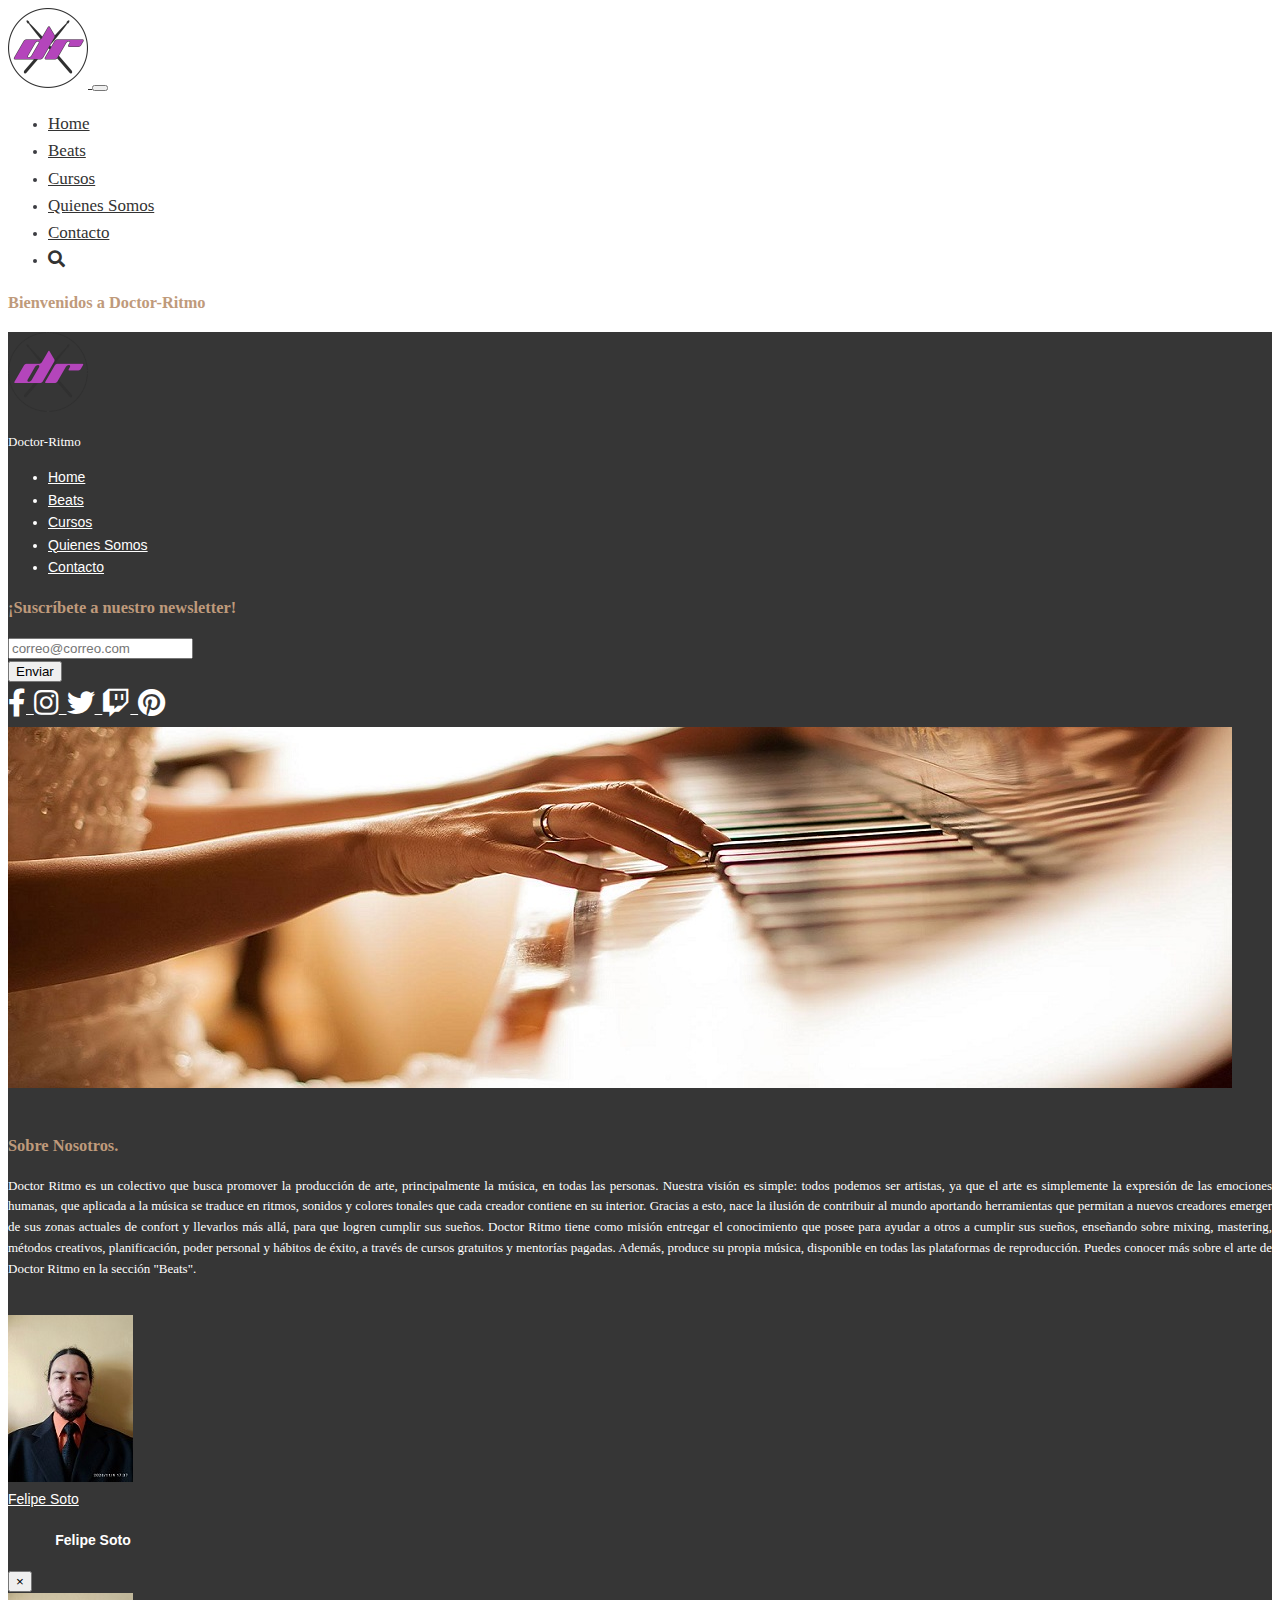
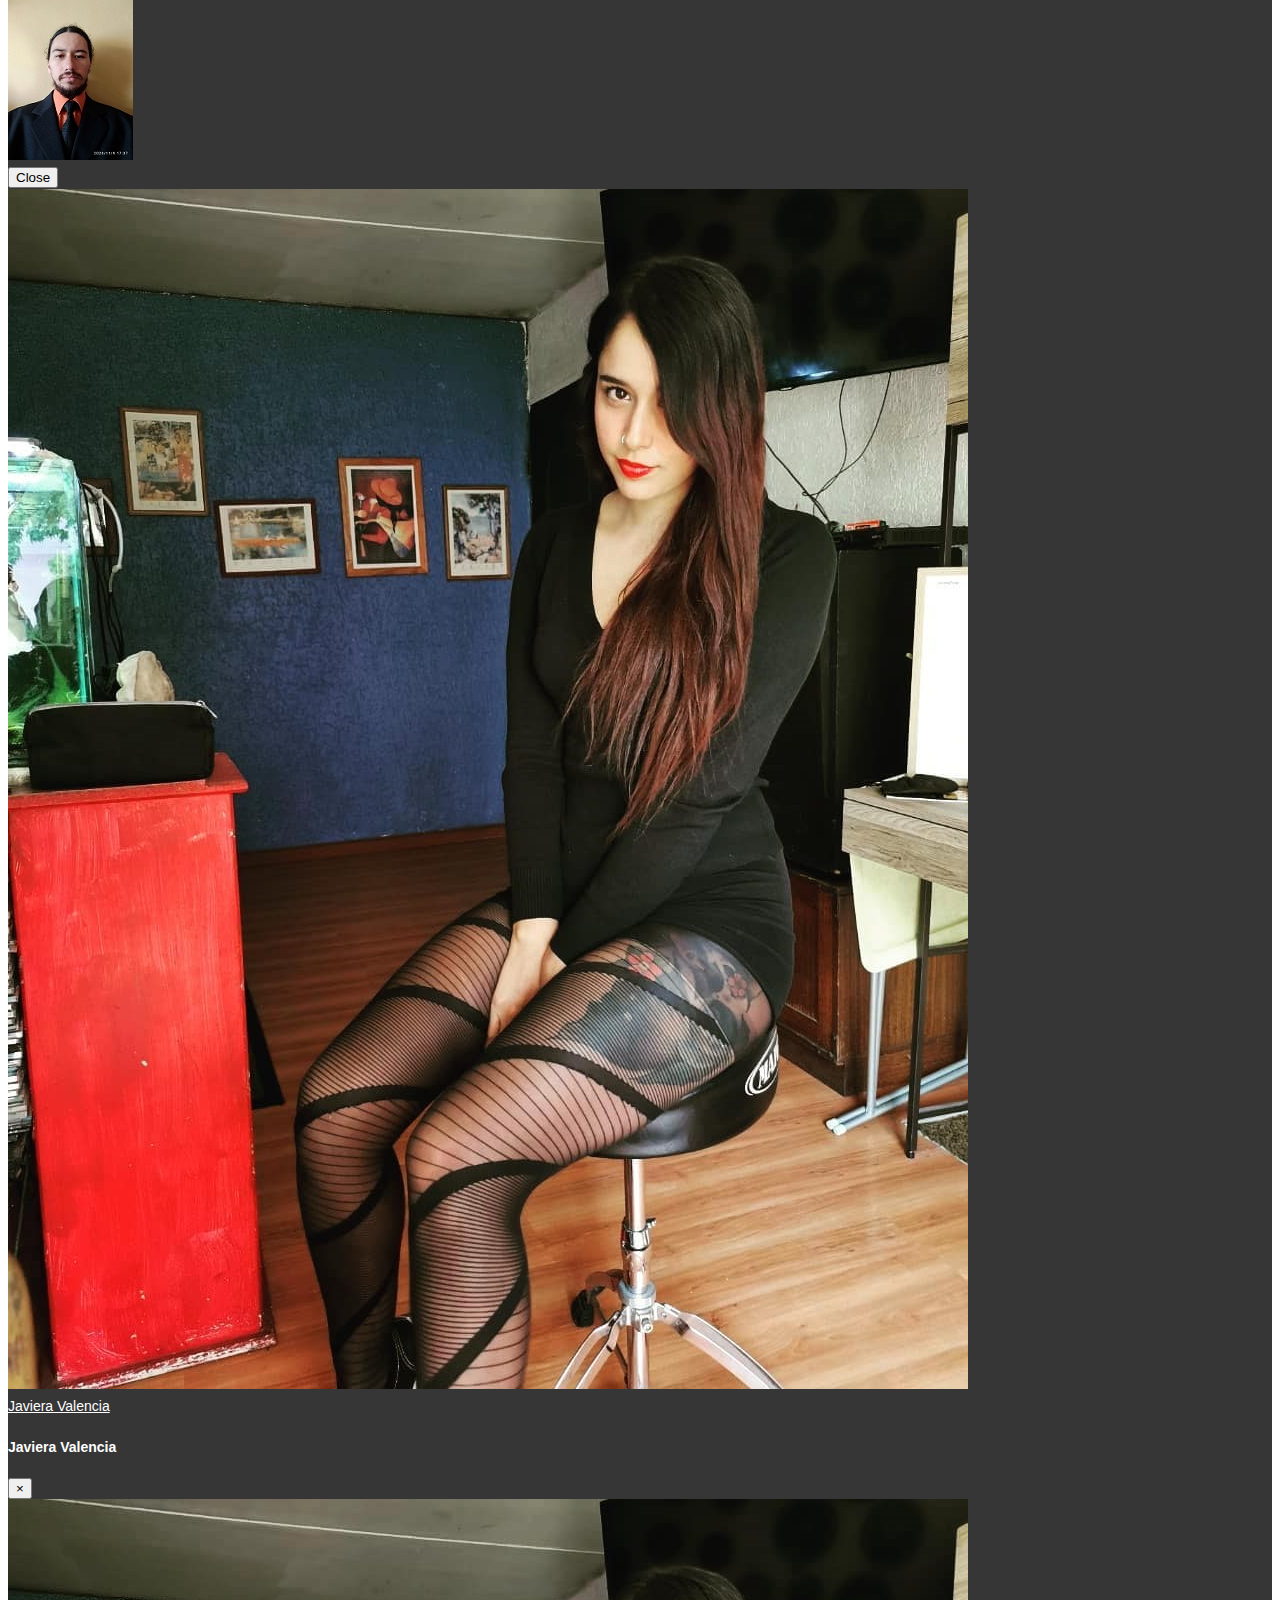
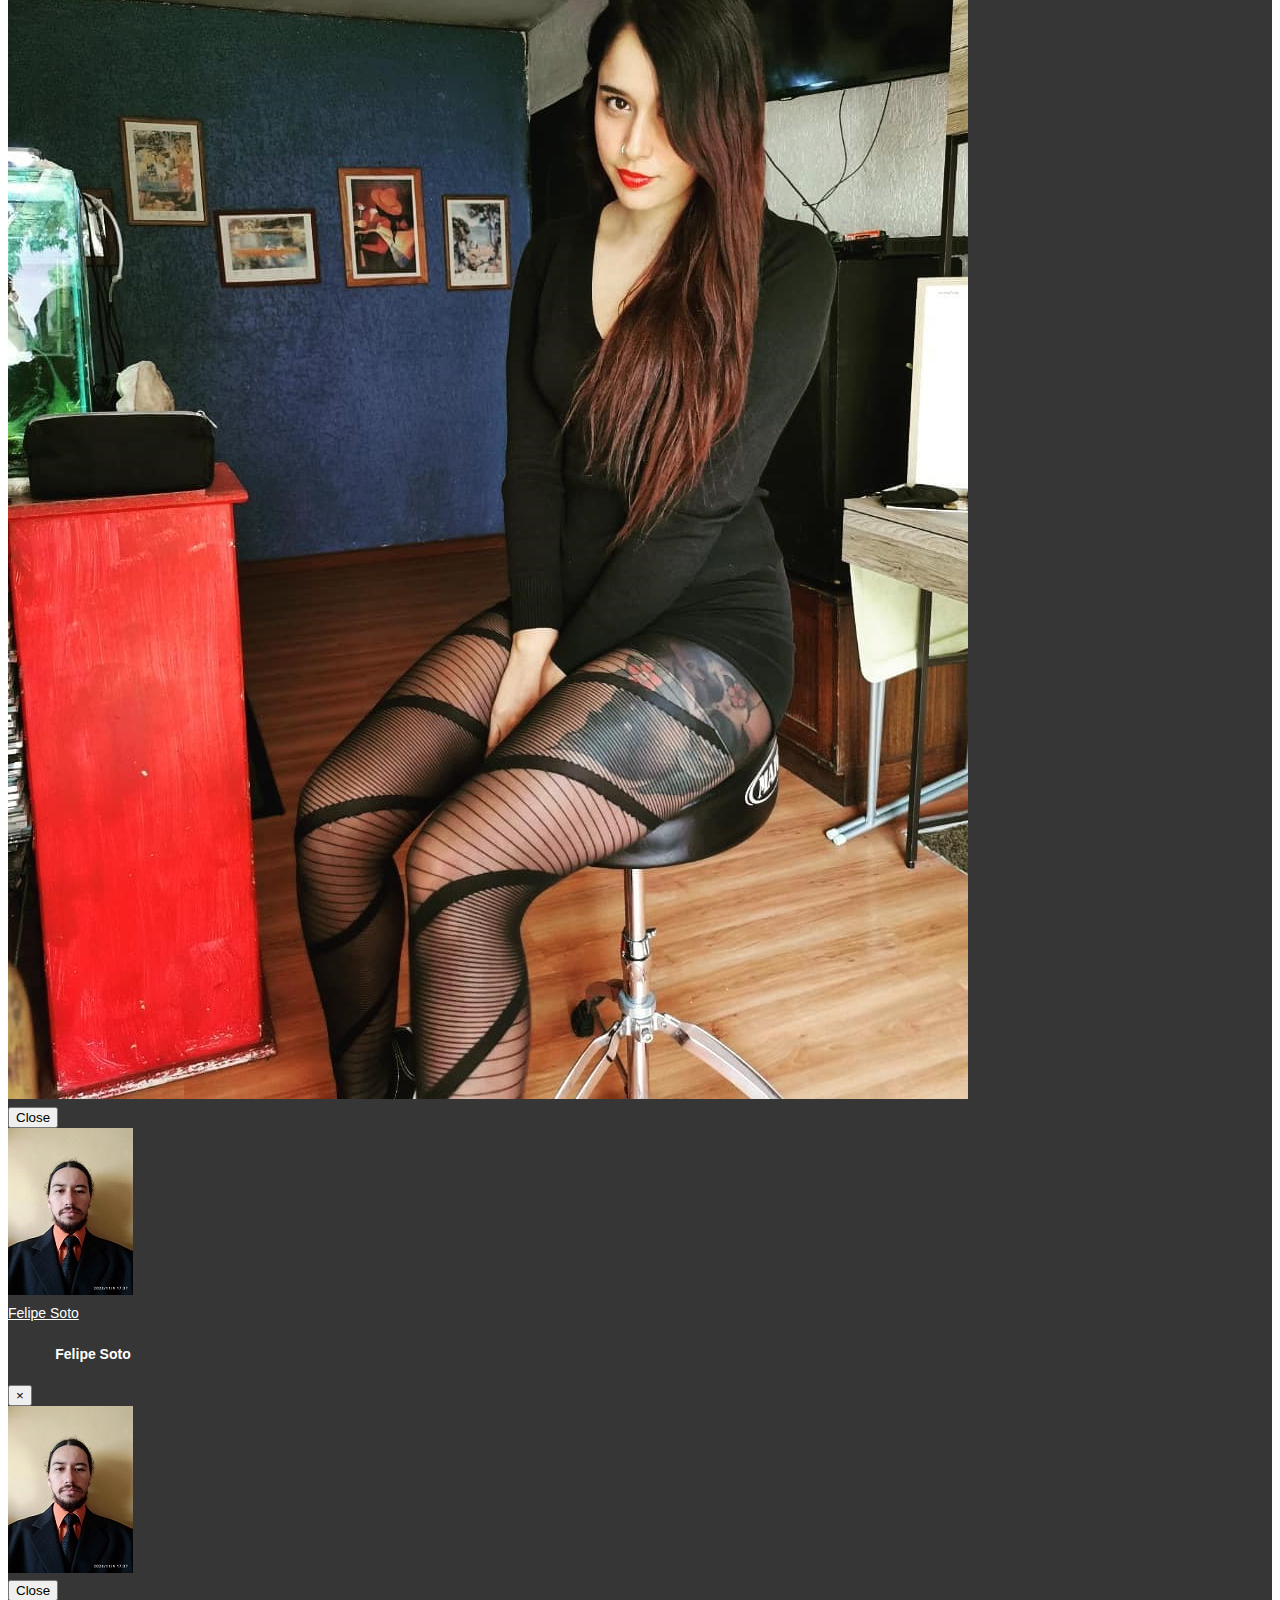
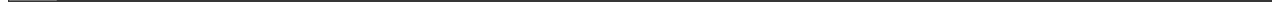
<file: base.html>
<!DOCTYPE html>
<html lang="es-cl">
<head>
    <meta charset="UTF-8">
    <meta http-equiv="X-UA-Compatible" content="IE=edge">
    <meta name="viewport" content="width=device-width, initial-scale=1.0">

    <!-- BoostStrap CSS -->
    <link rel="stylesheet" href="https://cdn.jsdelivr.net/npm/bootstrap@4.6.0/dist/css/bootstrap.min.css" integrity="sha384-B0vP5xmATw1+K9KRQjQERJvTumQW0nPEzvF6L/Z6nronJ3oUOFUFpCjEUQouq2+l" crossorigin="anonymous">

    <!-- Javascript Optional -->
    <!-- Jquery first, then Popper.js, then Booststrap -->
    <script src="https://code.jquery.com/jquery-3.5.1.slim.min.js" integrity="sha384-DfXdz2htPH0lsSSs5nCTpuj/zy4C+OGpamoFVy38MVBnE+IbbVYUew+OrCXaRkfj" crossorigin="anonymous"></script>
    <script src="https://cdn.jsdelivr.net/npm/popper.js@1.16.1/dist/umd/popper.min.js" integrity="sha384-9/reFTGAW83EW2RDu2S0VKaIzap3H66lZH81PoYlFhbGU+6BZp6G7niu735Sk7lN" crossorigin="anonymous"></script>
    <script src="https://cdn.jsdelivr.net/npm/bootstrap@4.6.0/dist/js/bootstrap.min.js" integrity="sha384-+YQ4JLhjyBLPDQt//I+STsc9iw4uQqACwlvpslubQzn4u2UU2UFM80nGisd026JF" crossorigin="anonymous"></script>

     <!-- Fontawesome CSS-->
     <link rel="stylesheet" href="https://use.fontawesome.com/releases/v5.15.3/css/all.css">

    <!-- CSS Propios -->
    <link rel="stylesheet" href="assets/css/styles.css">

    <title>DoctorRitmo</title>
</head>
<body>
    <!--Nabvar barra de navegación-->
    <nav class="navbar navbar-expand-lg navbar-light bg-info">
        <a class="navbar-brand" href="#">
          <img src="assets/img/logo.png" alt="BRAND" height="80px" width="80px">
        </a>
        <button class="navbar-toggler" type="button" data-toggle="collapse" data-target="#navbarSupportedContent" aria-controls="navbarSupportedContent" aria-expanded="false" aria-label="Toggle navigation">
          <span class="navbar-toggler-icon"></span>
        </button>
        <!--Links-->
        <div class="collapse navbar-collapse " id="navbarSupportedContent">
          <ul class="navbar-nav ml-auto  ">
            <li class="nav-item active">
              <a class="nav-link" href="index.html">Home <span class="sr-only">(current)</span></a>
            </li>
            <li class="nav-item">
              <a class="nav-link" href="beats.html">Beats</a>
            </li>
            <li class="nav-item">
              <a class="nav-link" href="cursos.html">Cursos</a>
            </li>
            <li class="nav-item">
              <a class="nav-link" href="quienessomos.html">Quienes Somos</a>
            </li>
            <li class="nav-item">
              <a class="nav-link " href="contacto.html" >Contacto</a>
            </li>
            <li class="nav-item" >
              <a class="nav-link " href="#" >
                <i class="fas fa-search"></i>
              </a>
            </li>
            </div>
          </ul>
        </div>
      </nav>

    <!--Contenido body-->

    <div class="container text-center">
      <h3>Bienvenidos a Doctor-Ritmo</h3>
    </div>
     

    <!--Contenido body end-->

    <!-- Footer Section -->
<footer class="footer mt-4 py-4 ">
  <div class="container">
      <div class="row">
          <div class="col-sm-12 col-md-3 text-center mt-4 mb-4 ">
              <img src="assets/img/logo.png" alt="BRAND" height="80px" width="80px">
          </div>
          <div class="col-sm-12 col-md-3 mt-4 mb-4">
              <p>Doctor-Ritmo</p>
              <ul class="nav flex-column">
                  <li class="nav-item">
                    <a class="nav-link active" href="index.html">Home</a>
                  </li>
                  <li class="nav-item">
                    <a class="nav-link" href="beats.html">Beats</a>
                  </li>
                  <li class="nav-item">
                    <a class="nav-link" href="cursos.html">Cursos</a>
                  </li>
                  <li class="nav-item">
                    <a class="nav-link" href="quienessomos.html">Quienes Somos</a>
                  </li>
                  <li class="nav-item">
                    <a class="nav-link" href="Contacto.html">Contacto</a>
                  </li>
               </ul>
          </div>
          <div class="col-sm-12 col-md-6 mt-4 mb-4">
              <div class="card bg-secondary text-light">
                  <div class="card-header text-center">
                      <h3 class="card-title">¡Suscríbete a nuestro newsletter!</h3>
                  </div>
                  <div class="card-body">
                      <div class="input-group">
                          <input type="email" class="form-control" name="email" placeholder="correo@correo.com">
                          <div class="input-group-append">
                              <button class="btn btn-success" type="submit">Enviar</button>
                          </div>
                      </div>
                  </div>
                  <div class="card-footer text-center">
                      <a class="card-link" href="http://www.facebook.com" target="">
                          <span style="font-size: 2em;">
                              <i class="fab fa-facebook-f"></i>
                          </span>
                      </a>
                      <a class="card-link" href="http://instagram.com" target="">
                          <span style="font-size: 2em;">
                              <i class="fab fa-instagram"></i>
                          </span>
                      </a>
                      <a class="card-link" href="http://twitter.com" target="">
                          <span style="font-size: 2em;">
                              <i class="fab fa-twitter"></i>
                          </span>
                      </a>
                      <a class="card-link" href="http://twitch.tv" target="">
                          <span style="font-size: 2em;">
                              <i class="fab fa-twitch"></i>
                          </span>
                      </a>
                      <a class="card-link" href="http://www.pinterest.com" target="">
                          <span style="font-size: 2em;">
                              <i class="fab fa-pinterest"></i>
                          </span>
                      </a>
                  </div>
              </div>
          </div>                
      </div>
  </div>
</div>
<!-- END Footer Section-->
    
</body>
</html>

<!--Contenido body-->
<div class="container">
  <img src="assets/img/abouttop.jpg" alt="abouttop" class="img-fluid">
</div>
<div class="container bg-light">
  <div class="col-sm-10"><br>
    <h3 style="color: #bf9a7b;">Sobre Nosotros.</h3>
    <p>
      Doctor Ritmo es un colectivo que busca promover la producción de arte, principalmente la música, en todas las personas. Nuestra visión es simple: todos podemos ser artistas, ya que el arte es simplemente la expresión de las emociones humanas, que aplicada a la música se traduce en ritmos, sonidos y colores tonales que cada creador contiene en su interior. Gracias a esto, nace la ilusión de contribuir al mundo aportando herramientas que permitan a nuevos creadores emerger de sus zonas actuales de confort y llevarlos más allá, para que logren cumplir sus sueños.
      Doctor Ritmo tiene como misión entregar el conocimiento que posee para ayudar a otros a cumplir sus sueños, enseñando sobre mixing, mastering, métodos creativos, planificación, poder personal y hábitos de éxito, a través de cursos gratuitos y mentorías pagadas.
      Además, produce su propia música, disponible en todas las plataformas de reproducción. Puedes conocer más sobre el arte de Doctor Ritmo en la sección "Beats".
    </p> 
    <br>
  </div>
</div>


<div class="container">
<div class="row">
  <div class="col-md-4 mt-2 mb-2">
      <div class="card bg-dark text-light" style="max-width: 170px;">
          <img class="card-img-top" src="assets/img/felipe.jpg" alt="Imagen">
          <div class="card-footer">
              <a href="#" class="btn btn-secondary" data-toggle="modal" data-target="#flipFlop">Felipe Soto</a>
              <div class="modal fade" id="flipFlop" tabindex="-1" role="dialog" aria-labelledby="modalLabel" aria-hidden="true">
                <div class="modal-dialog" role="document">
                  <div class="modal-content">
                    <div class="modal-header bg-dark text-light">
                      <h4 class="modal-title" id="modalLabel" style="font-weight: bold;" >Felipe Soto</h4>
                      <button type="button" class="close" data-dismiss="modal" aria-label="Close">
                        <span aria-hidden="true">&times;</span>
                      </button>
                    </div>
                      <div class="modal-body">
                        <img class="card-img-top" src="assets/img/felipe.jpg" alt="felipe">
                      </div>
                        <div class="modal-footer">
                          <button type="button" class="btn btn-secondary" data-dismiss="modal">Close</button>
                        </div>
                    </div>
                  </div>
                </div> 
          </div>
      </div>
  </div>
  <div class="col-md-4 mt-2 mb-2">
    <div class="card bg-dark text-light" style="max-width: 190px;">
        <img class="card-img-top" src="assets/img/javi.jpeg" alt="Imagen">
        <div class="card-footer">
            <a href="#" class="btn btn-secondary" data-toggle="modal" data-target="#flipFlop2">Javiera Valencia</a>
            <div class="modal fade" id="flipFlop2" tabindex="-1" role="dialog" aria-labelledby="modalLabel2" aria-hidden="true">
              <div class="modal-dialog" role="document">
                <div class="modal-content">
                  <div class="modal-header bg-dark text-light">
                    <h4 class="modal-title" id="modalLabel2" style="font-weight: bold;">Javiera Valencia</h4>
                    <button type="button" class="close" data-dismiss="modal" aria-label="Close">
                      <span aria-hidden="true">&times;</span>
                    </button>
                  </div>
                    <div class="modal-body">
                      <img class="card-img-top" src="assets/img/javi.jpeg" alt="javiera">
                    </div>
                      <div class="modal-footer">
                        <button type="button" class="btn btn-secondary" data-dismiss="modal">Close</button>
                      </div>
                  </div>
                </div>
              </div> 
        </div>
    </div>
</div>
<div class="col-md-4 mt-2 mb-2">
  <div class="card bg-dark text-light" style="max-width: 170px;">
      <img class="card-img-top" src="assets/img/felipe.jpg" alt="Imagen">
      <div class="card-footer">
          <a href="#" class="btn btn-secondary" data-toggle="modal" data-target="#flipFlop">Felipe Soto</a>
          <div class="modal fade" id="flipFlop" tabindex="-1" role="dialog" aria-labelledby="modalLabel" aria-hidden="true">
            <div class="modal-dialog" role="document">
              <div class="modal-content">
                <div class="modal-header">
                  <h4 class="modal-title" id="modalLabel" style="font-weight: bold;">Felipe Soto</h4>
                  <button type="button" class="close" data-dismiss="modal" aria-label="Close">
                    <span aria-hidden="true">&times;</span>
                  </button>
                </div>
                  <div class="modal-body">
                    <img class="card-img-top" src="assets/img/felipe.jpg" alt="felipe">
                  </div>
                    <div class="modal-footer">
                      <button type="button" class="btn btn-secondary" data-dismiss="modal">Close</button>
                    </div>
                </div>
              </div>
            </div> 
      </div>
  </div>
</div>
</div>
</div>
<!--Contenido body end-->
</file>
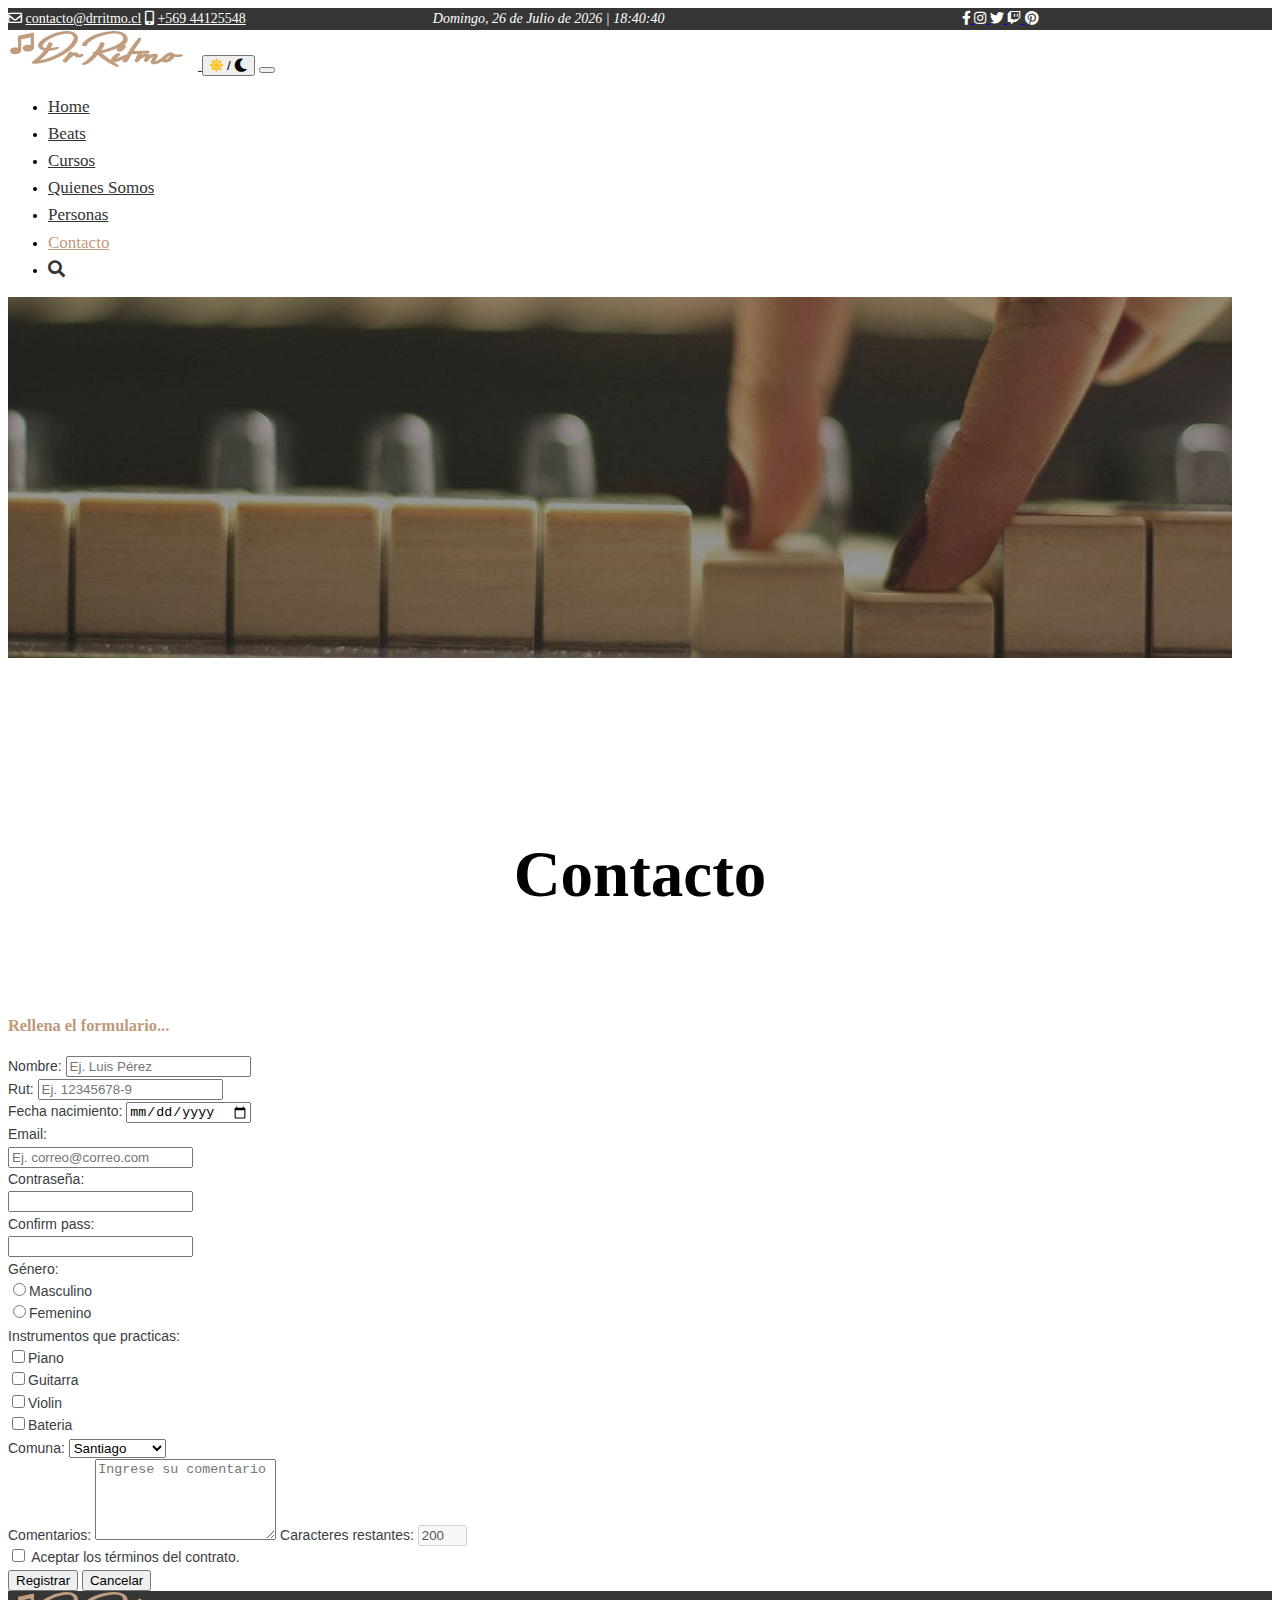
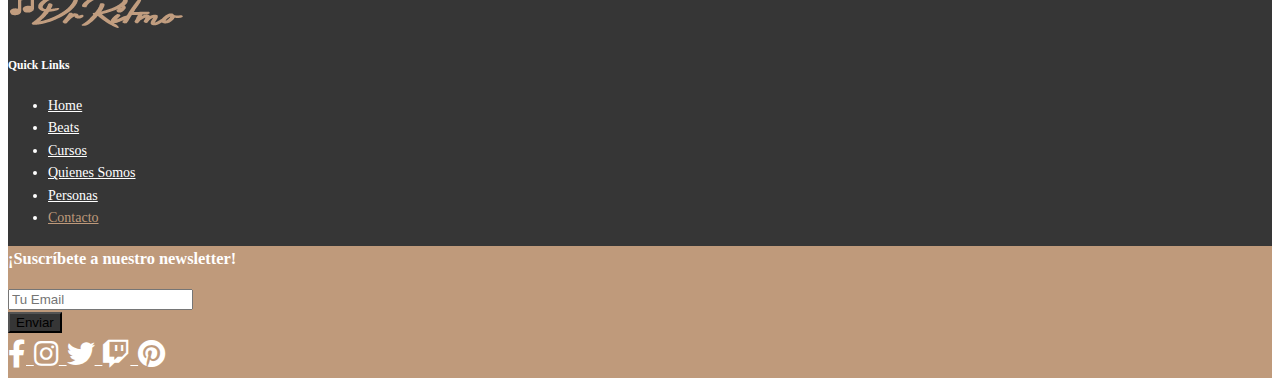
<file: contacto.html>
<!DOCTYPE html>
<html lang="es-cl">
<head>
    <meta charset="UTF-8">
    <meta http-equiv="X-UA-Compatible" content="IE=edge">
    <meta name="viewport" content="width=device-width, initial-scale=1.0">
    <link href="assets/img/favicon.ico" rel="icon" type="image/x-icon" />


    <title>DoctorRitmo</title>
</head>
<body onload="relog(),cargarModo()">
  
    <!--arriba del Nabvar barra de navegación-->
    <div class="container">
      <div id="upnav" class="row">
        <div class="container">
          <div id="textupnav" class="col-sm-12">
          <i id="rs" class="far fa-envelope"></i> <a id="rs" style="color: white;;" href="mailto:contacto@drritmo.cl">contacto@drritmo.cl</a> <i id="rs" class="fas fa-mobile-alt"></i> <a id="rs" style="color: white;;" href="tel:+56944125548">+569 44125548</a> <i id="rs"> ⠀⠀⠀⠀⠀⠀⠀⠀⠀⠀⠀⠀⠀⠀⠀⠀⠀⠀ </i> <i id="relog"></i> <i id="rs">⠀⠀⠀⠀⠀⠀⠀⠀⠀⠀⠀⠀⠀⠀⠀⠀⠀⠀⠀⠀⠀⠀⠀⠀⠀⠀⠀⠀⠀</i>
          <a id="rs" class="card-link" href="http://www.facebook.com" target="_blank">
                <span style="color: white;">
                    <i class="fab fa-facebook-f"></i>
                </span>
            </a>
            <a id="rs" class="card-link" href="http://instagram.com" target="_blank">
              <span style="color: white;">
                  <i  class="fab fa-instagram"></i>
              </span>
          </a>
          <a id="rs" class="card-link" href="http://twitter.com" target="_blank">
              <span style="color: white;"">
                  <i class="fab fa-twitter"></i>
              </span>
          </a>
          <a id="rs" class="card-link" href="http://twitch.tv" target="_blank">
              <span style="color: white;"">
                  <i class="fab fa-twitch"></i>
              </span>
          </a>
          <a id="rs" class="card-link" href="http://www.pinterest.com" target="_blank">
              <span style="color: white;"">
                  <i class="fab fa-pinterest"></i>
              </span>
          </a>
          </div>
        </div>
      </div>
    </div>
    <!--navbar-->
    <div class="container">
        <nav class="navbar navbar-expand-lg navbar-light">
            <a class="navbar-brand" href="#">
              <img src="assets/img/logo2.png" alt="BRAND" width="190px" height="40px">
            </a>
            <button type="button" class="btn btn-dark sm-3" onclick="cambiarModo();"><i id="sol" class="fas fa-sun"></i> / <i id="luna" class="fas fa-moon"></i></button>
            <button class="navbar-toggler" type="button" data-toggle="collapse" data-target="#navbarSupportedContent" aria-controls="navbarSupportedContent" aria-expanded="false" aria-label="Toggle navigation">
              <span class="navbar-toggler-icon"></span>
            </button>
            <!--Links-->
            <div class="collapse navbar-collapse " id="navbarSupportedContent">
                <ul class="navbar-nav ml-auto  ">
                  <li class="nav-item">
                    <a id="navtxtcolor" class="nav-link" href="index.html">Home </a>
                  </li>
                  <li class="nav-item">
                    <a id="navtxtcolor" class="nav-link" href="beats.html">Beats</a>
                  </li>
                  <li class="nav-item">
                    <a id="navtxtcolor" class="nav-link" href="cursos.html">Cursos <span class="sr-only">(current)</span></a>
                  </li>
                  <li class="nav-item">
                    <a id="navtxtcolor" class="nav-link" href="quienessomos.html">Quienes Somos</a>
                  </li>
                  <li class="nav-item">
                      <a id="navtxtcolor" class="nav-link" href="personas.html">Personas </a>
                  </li>
                  <li class="nav-item active">
                    <a id="activoTxtNav" class="nav-link " href="contacto.html" >Contacto</a>
                  </li>
                  <li class="nav-item" >
                    <a id="navtxtcolor" class="nav-link " href="#" >
                      <i class="fas fa-search"></i>
                    </a>
                  </li>
                  </div>
                </ul>
              </div>
            </nav>
          </div>

     <!--Contenido body-->
     <div class="container">
        <div class="row">
            <div class="col-sm-12">
                <div class="card">
                    <img class="card-img-top" src="assets/img/imgcontact.jpg" alt="contacto">
                    <div class="card-img-overlay">
                        <h4 id="rs" class="card-title text-white" style="text-align: center; font-size: 65px; padding-top: 1.1em; font-family: lucida;">Contacto</h4>
                    </div>
                </div>
            </div>
        </div>
    </div>
      <main class="container mt-4 mb-4">
        <div class="row justify-content-center">
            <div class="col-md-6">
                <form action="#" method="GET" enctype="text/plain" onsubmit="return validation()">
                    <div class="card">
                        <div class="card-header">
                            <h3 class="card-title">Rellena el formulario...</h3>
                        </div>
                        <div class="card-body">                        
                            <!--Agrupar componentes usando FORM-GROUP-->
                            <div class="form-group">
                                <label for="nombre" class="font-weight-bold">Nombre: </label> <span id="name-error" class="error" style="color: brown;"></span>
                                <input class="form-control" type="text" name="name" id="user" placeholder="Ej. Luis Pérez">
                            </div>
                            <div class="form-group">
                                <label for="rut" class="font-weight-bold">Rut: <span id="mob-error" class="error" style="color: brown;"></span> </label>
                                <input class="form-control" type="text" name="rut" id="mob" placeholder="Ej. 12345678-9" >
                            </div>
                            <div class="form-group">
                                <label for="fecha_nacimiento" class="font-weight-bold">Fecha nacimiento:</label>
                                <input class="form-control" type="date" name="fecha_nacimiento" id="fecha_nacimiento" >
                            </div>
        
                            <!--Agrupar componentes usando FORM-GROUP ROW-->
                            <div class="form-group row">
                                <label for="email" class="col-sm-5 col-form-label font-weight-bold">Email: <span id="mail-error" class="error" style="color: brown;"></span></label>
                                <div class="col-sm-7">
                                    <input class="form-control" type="email" name="email" id="mail" placeholder="Ej. correo@correo.com" >
                                </div>                            
                            </div>
                            <div class="form-group row">
                                <label for="password" class="col-sm-5 col-form-label font-weight-bold">Contraseña: <span id="pass-error" class="error" style="color: brown;"></span></label>
                                <div class="col-sm-7">
                                    <input class="form-control" type="password" name="password" id="pass" >
                                </div>                            
                            </div>
                            <div class="form-group row">
                                <label for="confirm-password" class="col-sm-5 col-form-label font-weight-bold">Confirm pass: <span id="cnfpass-error" class="error" style="color: brown;"></span></label>
                                <div class="col-sm-7">
                                    <input class="form-control" type="password" name="confirm-password" id="cnf-pass" >
                                </div>
                            </div>
                            <!--Radiobutton-->
                            <div class="form-group row">
                                <label for="genero" class="col-sm-5 col-form-label font-weight-bold ">Género:</label>
                                <div class="col-sm-7">
                                    <div class="form-check">
                                        <div class="form-check-label">
                                            <label for="masculino" class="form-check-label">
                                                <input class="form-check-input" type="radio" name="genero" id="masculino" value="masculino">Masculino
                                            </label>
                                        </div>
                                        <div class="form-check-label">
                                            <label for="femenino" class="form-check-label">
                                                <input class="form-check-input" type="radio" name="genero" id="femenino" value="femenino">Femenino
                                            </label>
                                        </div>
                                    </div>
                                </div>
                            </div>
    
                            <!--Checkbok-->
                            <div class="form-group">
                                <label for="deportes" class="font-weight-bold">Instrumentos que practicas:</label>
                                <div class="form-check" >
                                    <div class="form-check-label">
                                        <label for="ciclismo" class="form-check-label">
                                            <input class="form-check-input" type="checkbox" name="piano" id="iano" value="piano">Piano
                                        </label>
                                    </div>
                                    <div class="form-check-label">
                                        <label for="montanismo" class="form-check-label">
                                            <input class="form-check-input" type="checkbox" name="guiatarra" id="guiatarra" value="guiatarra">Guitarra
                                        </label>
                                    </div>
                                    <div class="form-check-label">
                                        <label for="natacion" class="form-check-label">
                                            <input class="form-check-input" type="checkbox" name="violin" id="violin" value="violin">Violin
                                        </label>
                                    </div>
                                    <div class="form-check-label">
                                        <label for="rayuela_corta" class="form-check-label">
                                            <input class="form-check-input" type="checkbox" name="bateria" id="bateria" value="bateria">Bateria
                                        </label>
                                    </div>
                                </div>
                            </div>
    
                            <!-- Select o Combobox -->
                            <div class="form-group">
                                <label for="comuna" class="font-weight-bold">Comuna:</label>
                                <select name="comuna" id="comuna" class="form-control" >
                                    <option value="Santiago">Santiago</option>
                                    <option value="Macul">Macul</option>
                                    <option value="Ñuñoa">Ñuñoa</option>
                                    <option value="Puente Alto">Puente Alto</option>
                                    <option value="San Miguel">San Miguel</option>
                                    <option value="San Joaquín">San Joaquín</option>
                                    <option value="San Joaquín">Otra</option>
                                </select>
                            </div>
    
                            <!-- Textarea -->
                            <div class="form-group">
                                <label for="comentarios" class="font-weight-bold">Comentarios:</label>
                                <textarea class="form-control" name="comentarios" id="comentarios" rows="5" id='contador' placeholder="Ingrese su comentario" onkeyup="textCounter(this,'contador',200); " ></textarea>
                                <label for="contador" class="font-weight-bold">Caracteres restantes:</label>
                                <input disabled maxlength="3" size="3" value="200" id="contador">
                            </div>
    
                            <!-- Toogle button o Switch -->
                            <div class="form-group">
                                <div class="custom-control custom-switch">
                                    <input class="custom-control-input" type="checkbox" name="aceptar_terminos" id="aceptar_terminos" >
                                    <label for="aceptar_terminos" class="custom-control-label">Aceptar los términos del contrato.</label>
                                </div>
                            </div>                            
                        </div>
                        <div class="card-footer text-center">
                            <!-- Botones -->
                            <div class="form-group">
                                <input class="btn btn-primary" type="submit" value="Registrar" id="registrar">
                                <input class="btn btn-danger" type="reset" value="Cancelar" id="cancelar">
                            </div>
                        </div>
                    </div>
                </form>
            </div>
        </div>
    </main>
    <!--Contenido body end-->

    <!-- Footer Section -->
<footer class="footer mt-4 py-4 ">
    <div class="container">
        <div class="row">
            <div class="col-sm-12 col-md-3 text-center mt-4 mb-4 ">
                <img src="assets/img/logo2.png" alt="BRAND" height="40px" width="190px">
            </div>
            <div id="textupnav" class="col-sm-12 col-md-3 mt-4 mb-4">
                 <h5>Quick Links</h5>
                <ul class="nav flex-column">
                    <li class="nav-item">
                      <a class="nav-link active" href="index.html">Home</a>
                    </li>
                    <li class="nav-item">
                      <a class="nav-link" href="beats.html">Beats</a>
                    </li>
                    <li class="nav-item">
                      <a class="nav-link" href="cursos.html">Cursos</a>
                    </li>
                    <li class="nav-item">
                      <a class="nav-link" href="quienessomos.html">Quienes Somos</a>
                    </li>
                    <li class="nav-item">
                        <a class="nav-link" href="personas.html">Personas</a>
                    </li>
                    <li class="nav-item">
                      <a id="activoTxtNav" class="nav-link" href="Contacto.html">Contacto</a>
                    </li>
                 </ul>
            </div>
            <div class="col-sm-12 col-md-6 mt-4 mb-4">
                <div id="noticiero" class="card text-light">
                    <div class="card-header text-center">
                        <h3 class="card-title" style="color: white;">¡Suscríbete a nuestro newsletter!</h3>
                    </div>
                    <div class="card-body">
                        <div class="input-group">
                            <input type="email" class="form-control" name="email" placeholder="Tu Email">
                            <div class="input-group-append">
                                <button  id="btn" class="btn btn-success" type="submit">Enviar</button>
                            </div>
                        </div>
                    </div>
                    <div class="card-footer text-center">
                        <a class="card-link" href="http://www.facebook.com" target="_blank">
                            <span style="font-size: 2em;">
                                <i class="fab fa-facebook-f"></i>
                            </span>
                        </a>
                        <a class="card-link" href="http://instagram.com" target="_blank">
                            <span style="font-size: 2em;">
                                <i class="fab fa-instagram"></i>
                            </span>
                        </a>
                        <a class="card-link" href="http://twitter.com" target="_blank">
                            <span style="font-size: 2em;">
                                <i class="fab fa-twitter"></i>
                            </span>
                        </a>
                        <a class="card-link" href="http://twitch.tv" target="_blank">
                            <span style="font-size: 2em;">
                                <i class="fab fa-twitch"></i>
                            </span>
                        </a>
                        <a class="card-link" href="http://www.pinterest.com" target="_blank">
                            <span style="font-size: 2em;">
                                <i class="fab fa-pinterest"></i>
                            </span>
                        </a>
                    </div>
                </div>
            </div>                
        </div>
    </div>
  </div>
  <!-- END Footer Section-->

  <!-- BoostStrap CSS -->
  <link rel="stylesheet" href="https://cdn.jsdelivr.net/npm/bootstrap@4.6.0/dist/css/bootstrap.min.css" integrity="sha384-B0vP5xmATw1+K9KRQjQERJvTumQW0nPEzvF6L/Z6nronJ3oUOFUFpCjEUQouq2+l" crossorigin="anonymous">

  <!-- Javascript Optional -->
  <!-- Jquery first, then Popper.js, then Booststrap -->
  <script src="https://code.jquery.com/jquery-3.5.1.slim.min.js" integrity="sha384-DfXdz2htPH0lsSSs5nCTpuj/zy4C+OGpamoFVy38MVBnE+IbbVYUew+OrCXaRkfj" crossorigin="anonymous"></script>
  <script src="https://cdn.jsdelivr.net/npm/popper.js@1.16.1/dist/umd/popper.min.js" integrity="sha384-9/reFTGAW83EW2RDu2S0VKaIzap3H66lZH81PoYlFhbGU+6BZp6G7niu735Sk7lN" crossorigin="anonymous"></script>
  <script src="https://cdn.jsdelivr.net/npm/bootstrap@4.6.0/dist/js/bootstrap.min.js" integrity="sha384-+YQ4JLhjyBLPDQt//I+STsc9iw4uQqACwlvpslubQzn4u2UU2UFM80nGisd026JF" crossorigin="anonymous"></script>

   <!-- Fontawesome CSS-->
   <link rel="stylesheet" href="https://use.fontawesome.com/releases/v5.15.3/css/all.css">

  <!-- CSS Propios -->
  <link rel="stylesheet" href="assets/css/styles.css">

   <!-- JAVASCRIPT propios-->
   <script src="assets/js/javascript.js"></script>
   <script src="assets/js/javascript_api.js"></script>
    
</body>
</html>
</file>
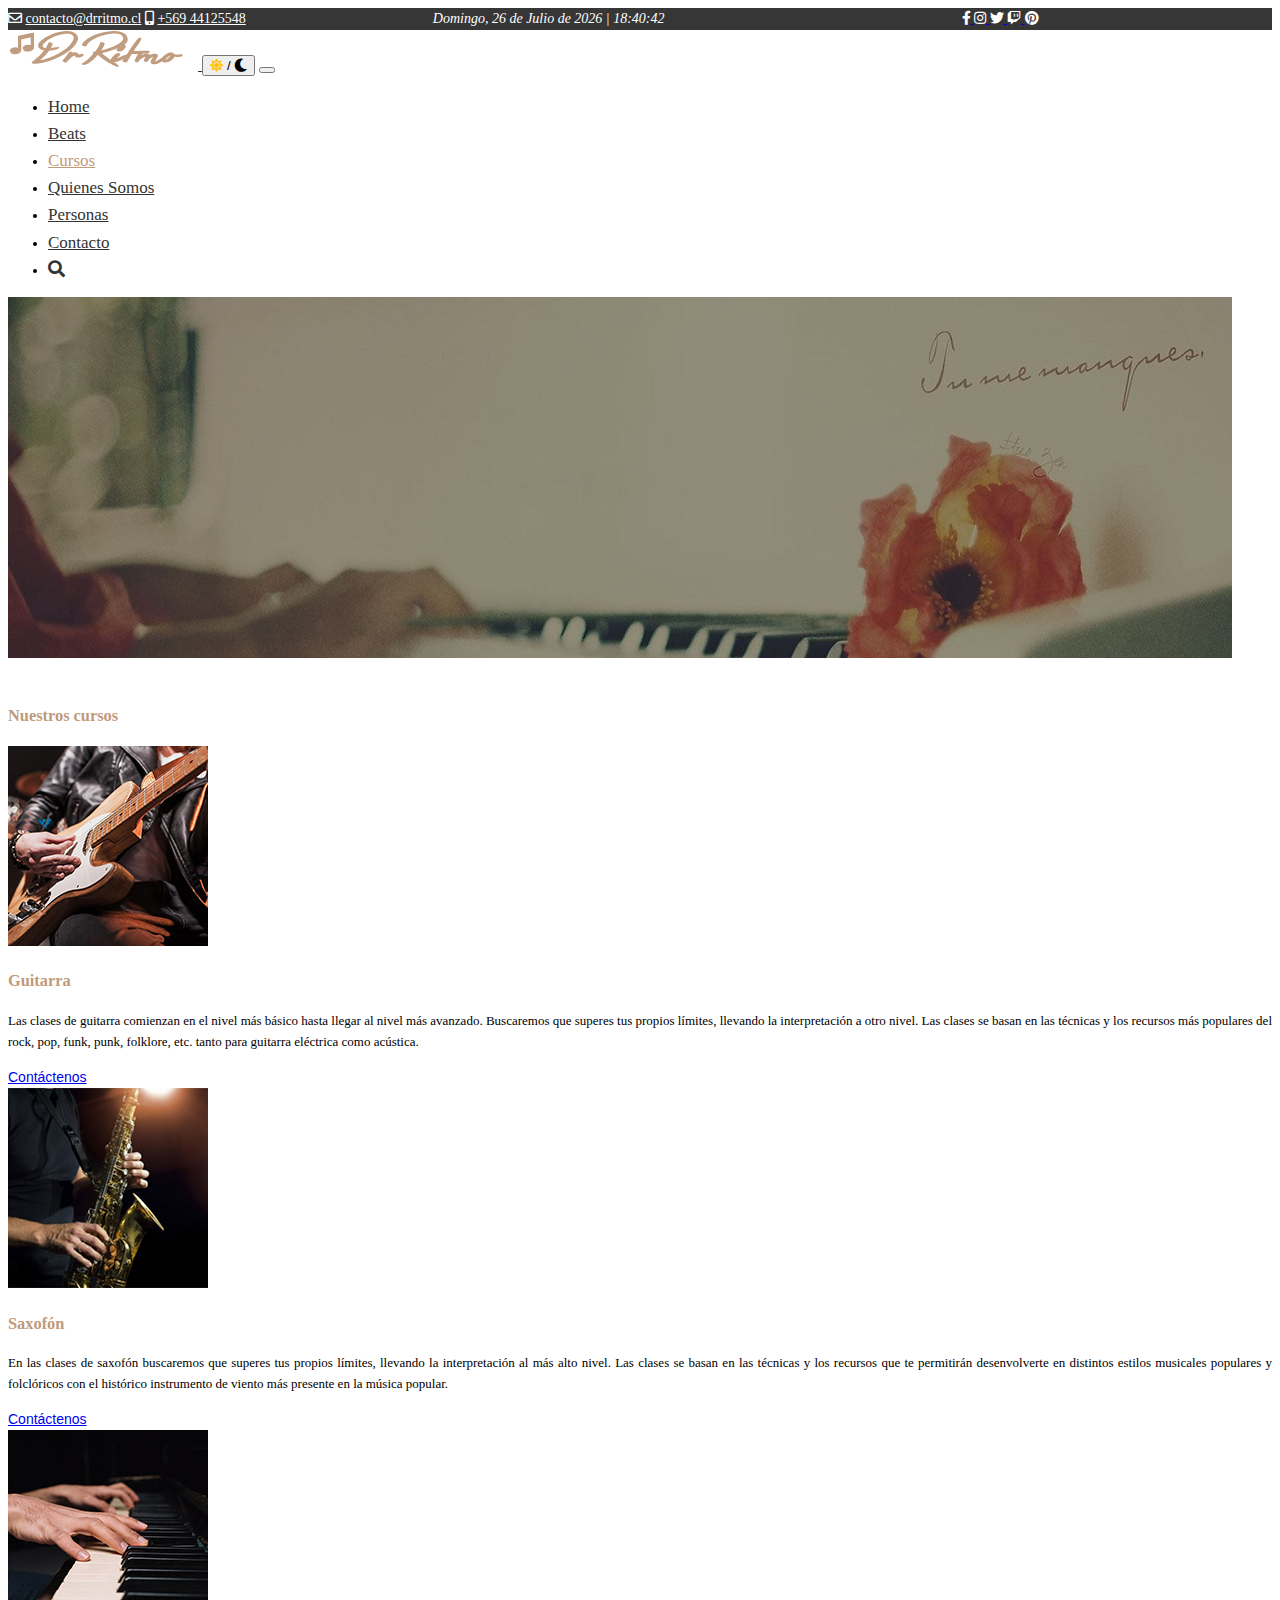
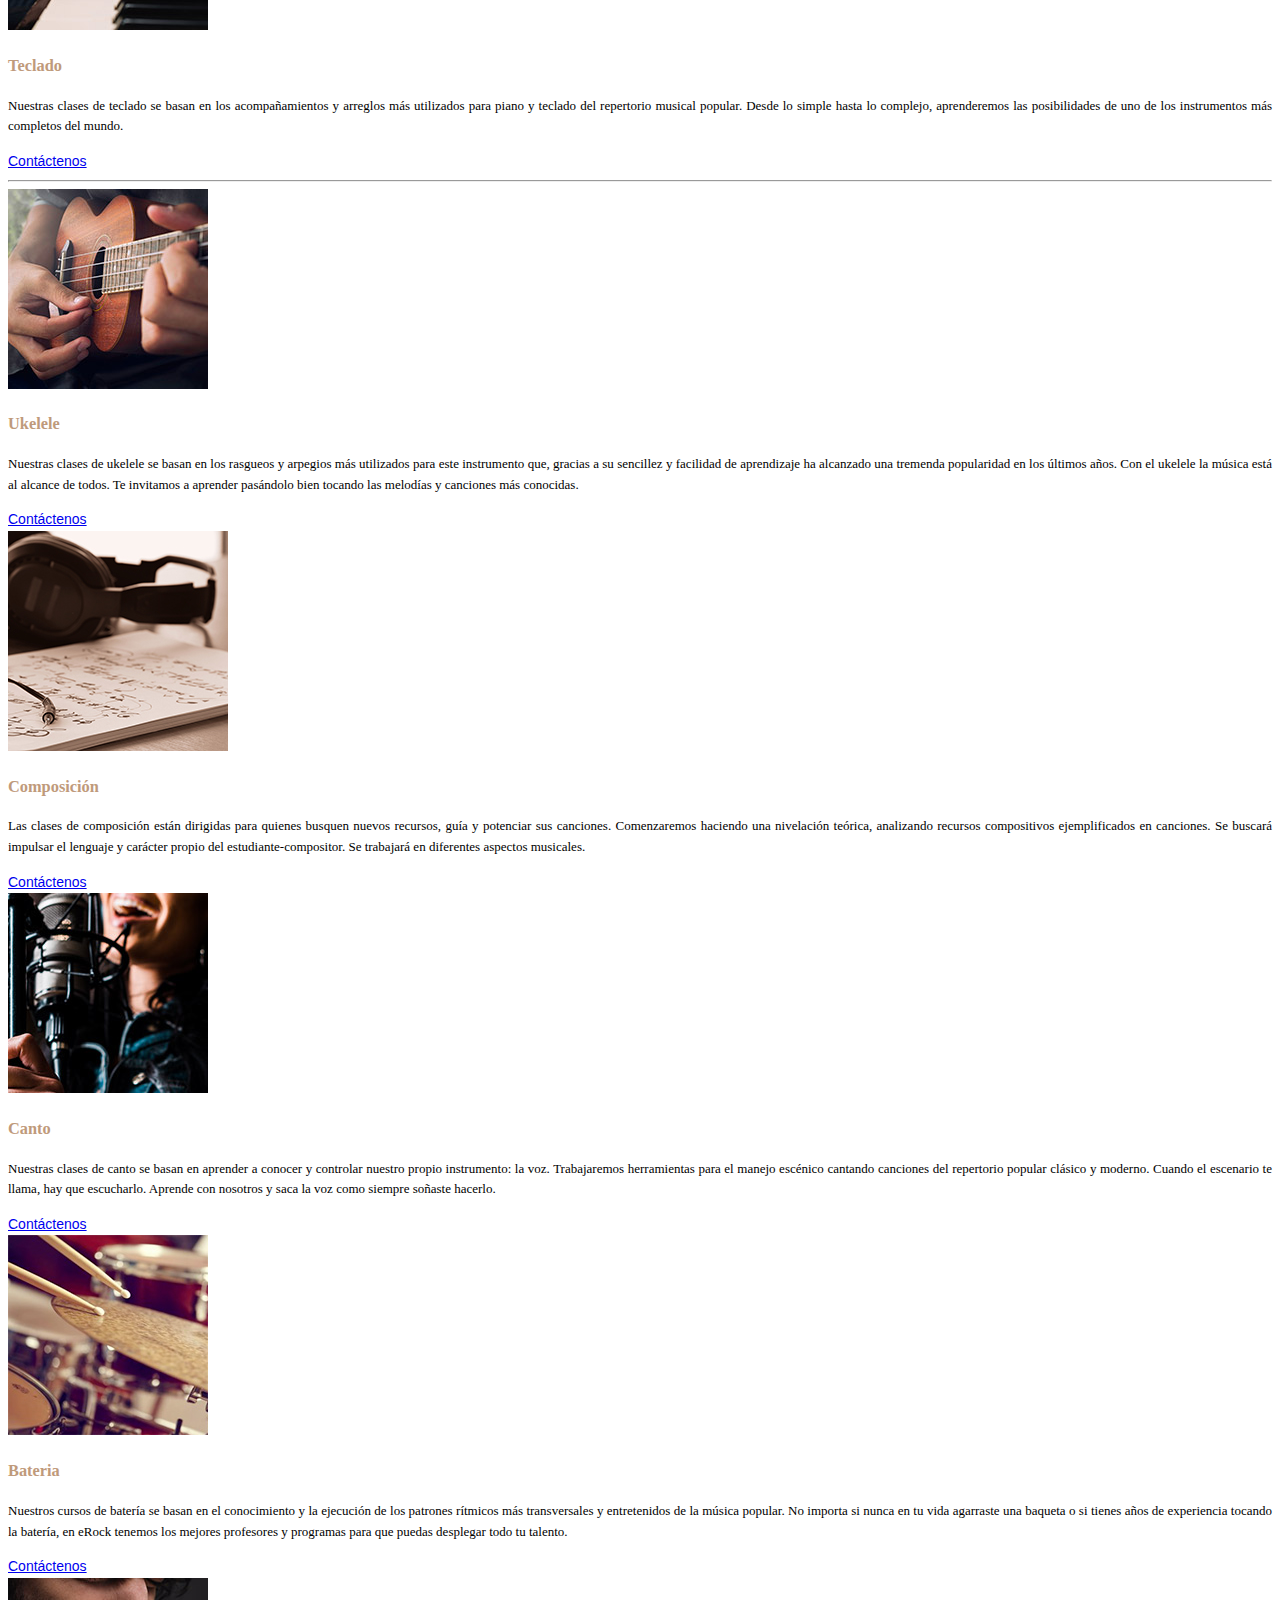
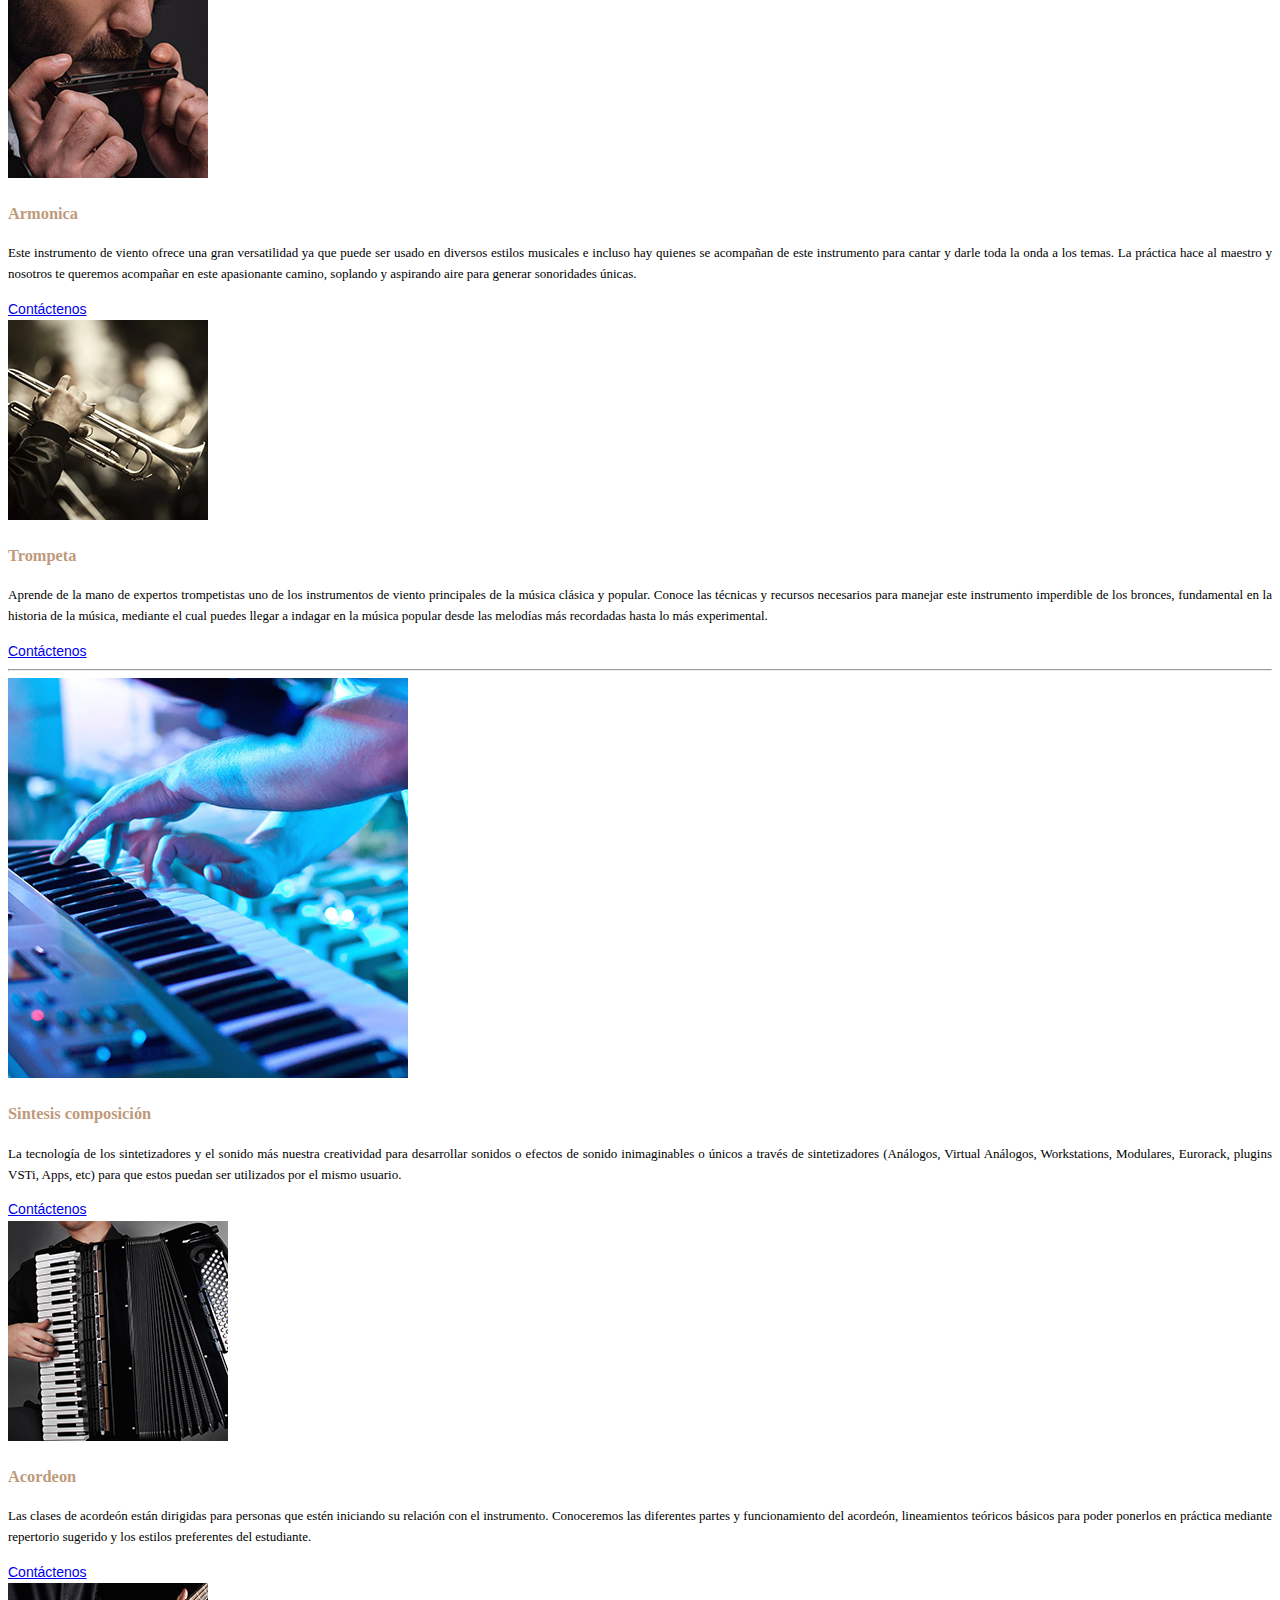
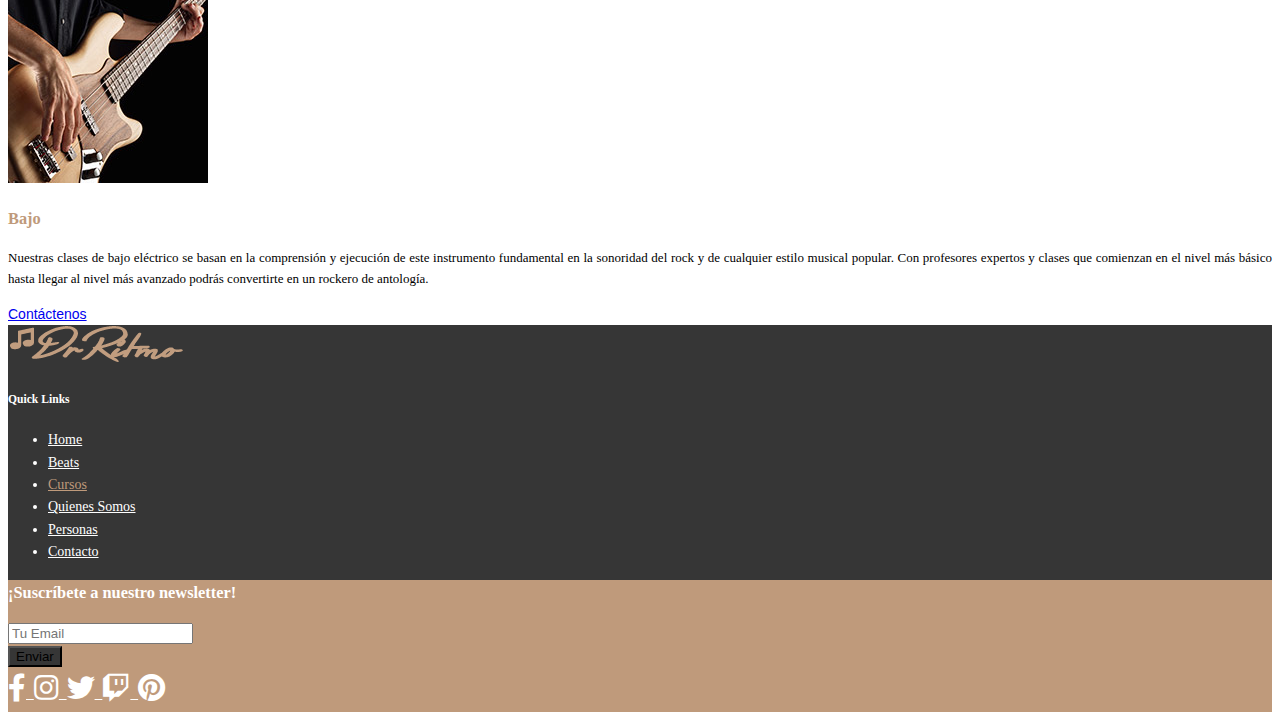
<file: cursos.html>
<!DOCTYPE html>
<html lang="es-cl">
<head>
    <meta charset="UTF-8">
    <meta http-equiv="X-UA-Compatible" content="IE=edge">
    <meta name="viewport" content="width=device-width, initial-scale=1.0">
    <link href="assets/img/favicon.ico" rel="icon" type="image/x-icon" />


    <title>DoctorRitmo</title>
</head>
<body onload="relog(),cargarModo()">
  
    <!--arriba del Nabvar barra de navegación-->
    <div class="container">
      <div id="upnav" class="row">
        <div class="container">
          <div id="textupnav" class="col-sm-12">
          <i id="rs" class="far fa-envelope"></i> <a id="rs" style="color: white;;" href="mailto:contacto@drritmo.cl">contacto@drritmo.cl</a> <i id="rs" class="fas fa-mobile-alt"></i> <a id="rs" style="color: white;;" href="tel:+56944125548">+569 44125548</a> <i id="rs"> ⠀⠀⠀⠀⠀⠀⠀⠀⠀⠀⠀⠀⠀⠀⠀⠀⠀⠀ </i> <i id="relog"></i> <i id="rs">⠀⠀⠀⠀⠀⠀⠀⠀⠀⠀⠀⠀⠀⠀⠀⠀⠀⠀⠀⠀⠀⠀⠀⠀⠀⠀⠀⠀⠀</i>
          <a id="rs" class="card-link" href="http://www.facebook.com" target="_blank">
                <span style="color: white;">
                    <i class="fab fa-facebook-f"></i>
                </span>
            </a>
            <a id="rs" class="card-link" href="http://instagram.com" target="_blank">
              <span style="color: white;">
                  <i  class="fab fa-instagram"></i>
              </span>
          </a>
          <a id="rs" class="card-link" href="http://twitter.com" target="_blank">
              <span style="color: white;"">
                  <i class="fab fa-twitter"></i>
              </span>
          </a>
          <a id="rs" class="card-link" href="http://twitch.tv" target="_blank">
              <span style="color: white;"">
                  <i class="fab fa-twitch"></i>
              </span>
          </a>
          <a id="rs" class="card-link" href="http://www.pinterest.com" target="_blank">
              <span style="color: white;"">
                  <i class="fab fa-pinterest"></i>
              </span>
          </a>
          </div>
        </div>
      </div>
    </div>
    <!--navbar-->
    <div class="container">
    <nav class="navbar navbar-expand-lg navbar-light">
        <a class="navbar-brand" href="#">
          <img src="assets/img/logo2.png" alt="BRAND" width="190px" height="40px">
        </a>
        <button type="button" class="btn btn-dark sm-3" onclick="cambiarModo();"><i id="sol" class="fas fa-sun"></i> / <i id="luna" class="fas fa-moon"></i></button>
        <button class="navbar-toggler" type="button" data-toggle="collapse" data-target="#navbarSupportedContent" aria-controls="navbarSupportedContent" aria-expanded="false" aria-label="Toggle navigation">
          <span class="navbar-toggler-icon"></span>
        </button>
        <!--Links-->
        <div class="collapse navbar-collapse " id="navbarSupportedContent">
            <ul class="navbar-nav ml-auto  ">
              <li class="nav-item">
                <a id="navtxtcolor" class="nav-link" href="index.html">Home </a>
              </li>
              <li class="nav-item">
                <a id="navtxtcolor" class="nav-link" href="beats.html">Beats</a>
              </li>
              <li class="nav-item active">
                <a id="activoTxtNav" class="nav-link" href="cursos.html">Cursos <span class="sr-only">(current)</span></a>
              </li>
              <li class="nav-item">
                <a id="navtxtcolor" class="nav-link" href="quienessomos.html">Quienes Somos</a>
              </li>
              <li class="nav-item">
                  <a id="navtxtcolor" class="nav-link" href="personas.html">Personas </a>
              </li>
              <li class="nav-item">
                <a id="navtxtcolor" class="nav-link " href="contacto.html" >Contacto</a>
              </li>
              <li class="nav-item" >
                <a id="navtxtcolor" class="nav-link " href="#" >
                  <i class="fas fa-search"></i>
                </a>
              </li>
              </div>
            </ul>
          </div>
        </nav>
      </div>

     <!--Contenido body-->
    <div class="container">
          <img src="assets/img/cursostop.jpg" alt="abouttop" class="img-fluid">
      </div>
      <br>

      <div class="container">
        <h3>Nuestros cursos</h3>
        <div class="row">
            <div class="col-md-4 mt-2 mb-2">
                <div class="card bg-dark text-light">
                    <img class="card-img-top" src="assets/img/guitarra.jpg" alt="guitarra">
                    <div class="card-body">
                        <h3 class="card-title">Guitarra</h3>
                        <p class="card-text">Las clases de guitarra comienzan en el nivel más básico hasta llegar al nivel más avanzado. Buscaremos que superes tus propios límites, llevando la interpretación a otro nivel. Las clases se basan en las técnicas y los recursos
                            más populares del rock, pop, funk, punk, folklore, etc. tanto para guitarra eléctrica como acústica.</p>
                    </div>
                    <div class="card-footer">
                        <a href="contacto.html" class="btn btn-secondary">Contáctenos</a>
                    </div>
                </div>
            </div>
            <div class="col-md-4 mt-2 mb-2">
                <div class="card bg-dark text-light">
                    <img class="card-img-top" src="assets/img/saxofon.jpg" alt="saxofon">
                    <div class="card-body">
                        <h3 class="card-title">Saxofón</h3>
                        <p class="card-text">En las clases de saxofón buscaremos que superes tus propios límites, llevando la interpretación al más alto nivel. Las clases se basan en las técnicas y los recursos que te permitirán desenvolverte en distintos estilos musicales
                            populares y folclóricos con el histórico instrumento de viento más presente en la música popular.</p>
                    </div>
                    <div class="card-footer">
                        <a href="contacto.html" class="btn btn-secondary">Contáctenos</a>
                    </div>
                </div>
            </div>
            <div class="col-md-4 mt-2 mb-2">
                <div class="card bg-dark text-light">
                    <img class="card-img-top" src="assets/img/teclado.jpg" alt="teclado">
                    <div class="card-body">
                        <h3 class="card-title">Teclado</h3>
                        <p class="card-text">Nuestras clases de teclado se basan en los acompañamientos y arreglos más utilizados para piano y teclado del repertorio musical popular. Desde lo simple hasta lo complejo, aprenderemos las posibilidades de uno de los instrumentos
                            más completos del mundo.</p>
                    </div>
                    <div class="card-footer">
                        <a href="contacto.html" class="btn btn-secondary">Contáctenos</a>
                    </div>
                </div>
            </div>
            <hr>
            <div class="col-md-4 mt-2 mb-2">
                <div class="card bg-dark text-light">
                    <img class="card-img-top" src="assets/img/ukelele.jpg" alt="ukelele">
                    <div class="card-body">
                        <h3 class="card-title">Ukelele</h3>
                        <p class="card-text">Nuestras clases de ukelele se basan en los rasgueos y arpegios más utilizados para este instrumento que, gracias a su sencillez y facilidad de aprendizaje ha alcanzado una tremenda popularidad en los últimos años. Con el ukelele
                            la música está al alcance de todos. Te invitamos a aprender pasándolo bien tocando las melodías y canciones más conocidas. </p>
                    </div>
                    <div class="card-footer">
                        <a href="contacto.html" class="btn btn-secondary">Contáctenos</a>
                    </div>
                </div>
            </div>
            <div class="col-md-4 mt-2 mb-2">
                <div class="card bg-dark text-light">
                    <img class="card-img-top" src="assets/img/composicion.jpg" alt="composicion">
                    <div class="card-body">
                        <h3 class="card-title">Composición</h3>
                        <p class="card-text">Las clases de composición están dirigidas para quienes busquen nuevos recursos, guía y potenciar sus canciones. Comenzaremos haciendo una nivelación teórica, analizando recursos compositivos ejemplificados en canciones. Se buscará
                            impulsar el lenguaje y carácter propio del estudiante-compositor. Se trabajará en diferentes aspectos musicales.</p>
                    </div>
                    <div class="card-footer">
                        <a href="contacto.html" class="btn btn-secondary">Contáctenos</a>
                    </div>
                </div>
            </div>
            <div class="col-md-4 mt-2 mb-2">
                <div class="card bg-dark text-light">
                    <img class="card-img-top" src="assets/img/canto.jpg" alt="canto">
                    <div class="card-body">
                        <h3 class="card-title">Canto</h3>
                        <p class="card-text">Nuestras clases de canto se basan en aprender a conocer y controlar nuestro propio instrumento: la voz. Trabajaremos herramientas para el manejo escénico cantando canciones del repertorio popular clásico y moderno. Cuando el
                            escenario te llama, hay que escucharlo. Aprende con nosotros y saca la voz como siempre soñaste hacerlo.</p>
                    </div>
                    <div class="card-footer">
                        <a href="contacto.html" class="btn btn-secondary">Contáctenos</a>
                    </div>
                </div>
            </div>
            <div class="col-md-4 mt-2 mb-2">
                <div class="card bg-dark text-light">
                    <img class="card-img-top" src="assets/img/bateria-2.jpg" alt="bateria">
                    <div class="card-body">
                        <h3 class="card-title">Bateria</h3>
                        <p class="card-text">Nuestros cursos de batería se basan en el conocimiento y la ejecución de los patrones rítmicos más transversales y entretenidos de la música popular. No importa si nunca en tu vida agarraste una baqueta o si tienes años de experiencia
                            tocando la batería, en eRock tenemos los mejores profesores y programas para que puedas desplegar todo tu talento.</p>
                    </div>
                    <div class="card-footer">
                        <a href="contacto.html" class="btn btn-secondary">Contáctenos</a>
                    </div>
                </div>
            </div>
            <div class="col-md-4 mt-2 mb-2">
                <div class="card bg-dark text-light">
                    <img class="card-img-top" src="assets/img/armonica.jpg" alt="armonica">
                    <div class="card-body">
                        <h3 class="card-title">Armonica</h3>
                        <p class="card-text">Este instrumento de viento ofrece una gran versatilidad ya que puede ser usado en diversos estilos musicales e incluso hay quienes se acompañan de este instrumento para cantar y darle toda la onda a los temas. La práctica hace
                            al maestro y nosotros te queremos acompañar en este apasionante camino, soplando y aspirando aire para generar sonoridades únicas.</p>
                    </div>
                    <div class="card-footer">
                        <a href="contacto.html" class="btn btn-secondary">Contáctenos</a>
                    </div>
                </div>
            </div>
            <div class="col-md-4 mt-2 mb-2">
                <div class="card bg-dark text-light">
                    <img class="card-img-top" src="assets/img/trompeta.jpg" alt="trompeta">
                    <div class="card-body">
                        <h3 class="card-title">Trompeta</h3>
                        <p class="card-text">Aprende de la mano de expertos trompetistas uno de los instrumentos de viento principales de la música clásica y popular. Conoce las técnicas y recursos necesarios para manejar este instrumento imperdible de los bronces, fundamental
                            en la historia de la música, mediante el cual puedes llegar a indagar en la música popular desde las melodías más recordadas hasta lo más experimental.</p>
                    </div>
                    <div class="card-footer">
                        <a href="contacto.html" class="btn btn-secondary">Contáctenos</a>
                    </div>
                </div>
            </div>
            <hr>
            <div class="col-md-4 mt-2 mb-2">
                <div class="card bg-dark text-light">
                    <img class="card-img-top" src="assets/img/sintesisss.jpg" alt="sintesis">
                    <div class="card-body">
                        <h3 class="card-title">Sintesis composición</h3>
                        <p class="card-text">La tecnología de los sintetizadores y el sonido más nuestra creatividad para desarrollar sonidos o efectos de sonido inimaginables o únicos a través de sintetizadores (Análogos, Virtual Análogos, Workstations, Modulares, Eurorack,
                            plugins VSTi, Apps, etc) para que estos puedan ser utilizados por el mismo usuario.</p>
                    </div>
                    <div class="card-footer">

                        <a href="contacto.html" class="btn btn-secondary">Contáctenos</a>
                    </div>
                </div>
            </div>
            <div class="col-md-4 mt-2 mb-2">
                <div class="card bg-dark text-light">
                    <img class="card-img-top" src="assets/img/acordeon.jpg" alt="acordeon">
                    <div class="card-body">
                        <h3 class="card-title">Acordeon</h3>
                        <p class="card-text">Las clases de acordeón están dirigidas para personas que estén iniciando su relación con el instrumento. Conoceremos las diferentes partes y funcionamiento del acordeón, lineamientos teóricos básicos para poder ponerlos en práctica
                            mediante repertorio sugerido y los estilos preferentes del estudiante.
                        </p>
                    </div>
                    <div class="card-footer">
                        <a href="contacto.html" class="btn btn-secondary">Contáctenos</a>
                    </div>
                </div>
            </div>
            <div class="col-md-4 mt-2 mb-2">
                <div class="card bg-dark text-light">
                    <img class="card-img-top" src="assets/img/bajo.jpg" alt="bajo">
                    <div class="card-body">
                        <h3 class="card-title">Bajo</h3>
                        <p class="card-text">Nuestras clases de bajo eléctrico se basan en la comprensión y ejecución de este instrumento fundamental en la sonoridad del rock y de cualquier estilo musical popular. Con profesores expertos y clases que comienzan en el nivel
                            más básico hasta llegar al nivel más avanzado podrás convertirte en un rockero de antología.</p>
                    </div>
                    <div class="card-footer">
                        <a href="contacto.html" class="btn btn-secondary">Contáctenos</a>
                    </div>
                </div>
            </div>
        </div>
      </div>  
    <!--Contenido body end-->

    <!-- Footer Section -->
<footer class="footer mt-4 py-4 ">
  <div class="container">
      <div class="row">
          <div class="col-sm-12 col-md-3 text-center mt-4 mb-4 ">
              <img src="assets/img/logo2.png" alt="BRAND" height="40px" width="190px">
          </div>
          <div id="textupnav" class="col-sm-12 col-md-3 mt-4 mb-4">
               <h5>Quick Links</h5>
              <ul class="nav flex-column">
                  <li class="nav-item">
                    <a class="nav-link active" href="index.html">Home</a>
                  </li>
                  <li class="nav-item">
                    <a class="nav-link" href="beats.html">Beats</a>
                  </li>
                  <li class="nav-item">
                    <a id="activoTxtNav" class="nav-link" href="cursos.html">Cursos</a>
                  </li>
                  <li class="nav-item">
                    <a class="nav-link" href="quienessomos.html">Quienes Somos</a>
                  </li>
                  <li class="nav-item">
                    <a class="nav-link" href="personas.html">Personas</a>
                  </li>
                  <li class="nav-item">
                    <a class="nav-link" href="Contacto.html">Contacto</a>
                  </li>
               </ul>
          </div>
          <div class="col-sm-12 col-md-6 mt-4 mb-4">
              <div id="noticiero" class="card text-light">
                  <div class="card-header text-center">
                      <h3 class="card-title" style="color: white;">¡Suscríbete a nuestro newsletter!</h3>
                  </div>
                  <div class="card-body">
                      <div class="input-group">
                          <input type="email" class="form-control" name="email" placeholder="Tu Email">
                          <div class="input-group-append">
                              <button  id="btn" class="btn btn-success" type="submit">Enviar</button>
                          </div>
                      </div>
                  </div>
                  <div class="card-footer text-center">
                      <a class="card-link" href="http://www.facebook.com" target="_blank">
                          <span style="font-size: 2em;">
                              <i class="fab fa-facebook-f"></i>
                          </span>
                      </a>
                      <a class="card-link" href="http://instagram.com" target="_blank">
                          <span style="font-size: 2em;">
                              <i class="fab fa-instagram"></i>
                          </span>
                      </a>
                      <a class="card-link" href="http://twitter.com" target="_blank">
                          <span style="font-size: 2em;">
                              <i class="fab fa-twitter"></i>
                          </span>
                      </a>
                      <a class="card-link" href="http://twitch.tv" target="_blank">
                          <span style="font-size: 2em;">
                              <i class="fab fa-twitch"></i>
                          </span>
                      </a>
                      <a class="card-link" href="http://www.pinterest.com" target="_blank">
                          <span style="font-size: 2em;">
                              <i class="fab fa-pinterest"></i>
                          </span>
                      </a>
                  </div>
              </div>
          </div>                
      </div>
  </div>
</div>
<!-- END Footer Section-->

<!-- BoostStrap CSS -->
<link rel="stylesheet" href="https://cdn.jsdelivr.net/npm/bootstrap@4.6.0/dist/css/bootstrap.min.css" integrity="sha384-B0vP5xmATw1+K9KRQjQERJvTumQW0nPEzvF6L/Z6nronJ3oUOFUFpCjEUQouq2+l" crossorigin="anonymous">

<!-- Javascript Optional -->
<!-- Jquery first, then Popper.js, then Booststrap -->
<script src="https://code.jquery.com/jquery-3.5.1.slim.min.js" integrity="sha384-DfXdz2htPH0lsSSs5nCTpuj/zy4C+OGpamoFVy38MVBnE+IbbVYUew+OrCXaRkfj" crossorigin="anonymous"></script>
<script src="https://cdn.jsdelivr.net/npm/popper.js@1.16.1/dist/umd/popper.min.js" integrity="sha384-9/reFTGAW83EW2RDu2S0VKaIzap3H66lZH81PoYlFhbGU+6BZp6G7niu735Sk7lN" crossorigin="anonymous"></script>
<script src="https://cdn.jsdelivr.net/npm/bootstrap@4.6.0/dist/js/bootstrap.min.js" integrity="sha384-+YQ4JLhjyBLPDQt//I+STsc9iw4uQqACwlvpslubQzn4u2UU2UFM80nGisd026JF" crossorigin="anonymous"></script>

 <!-- Fontawesome CSS-->
 <link rel="stylesheet" href="https://use.fontawesome.com/releases/v5.15.3/css/all.css">

<!-- CSS Propios -->
<link rel="stylesheet" href="assets/css/styles.css">

 <!-- JAVASCRIPT propios-->
 <script src="assets/js/javascript.js"></script>
 <script src="assets/js/javascript_api.js"></script>
    
</body>
</html>
</file>
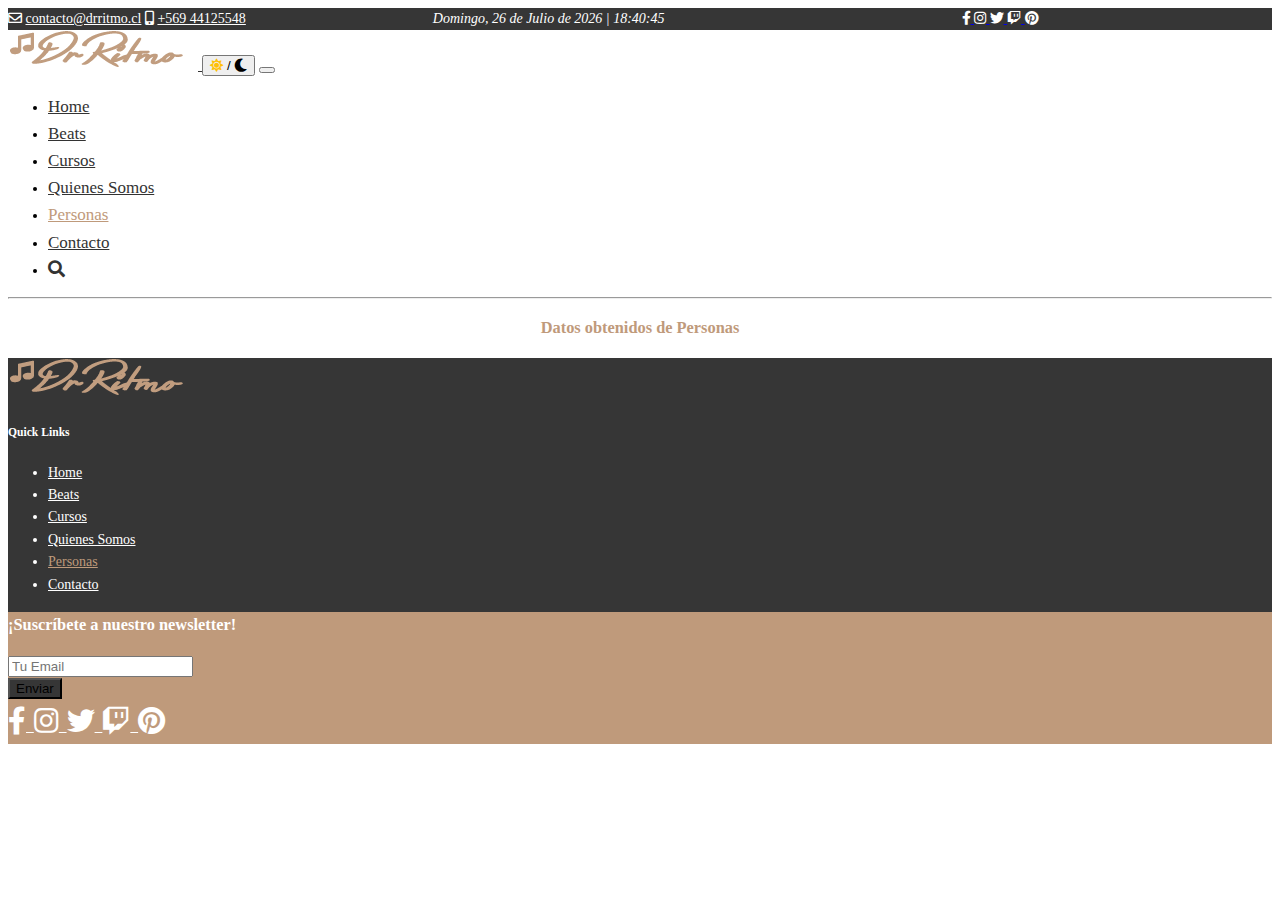
<file: personas.html>
<!DOCTYPE html>
<html lang="es-cl">
<head>
    <meta charset="UTF-8">
    <meta http-equiv="X-UA-Compatible" content="IE=edge">
    <meta name="viewport" content="width=device-width, initial-scale=1.0">

    <link href="assets/img/favicon.ico" rel="icon" type="image/x-icon" />

    

    <title>DoctorRitmo</title>
</head>
<body onload="relog(),getData(),cargarModo()">
  
    <!--arriba del Nabvar barra de navegación-->
    <div class="container">
      <div id="upnav" class="row">
        <div class="container">
          <div id="textupnav" class="col-sm-12">
          <i id="rs" class="far fa-envelope"></i> <a id="rs" style="color: white;;" href="mailto:contacto@drritmo.cl">contacto@drritmo.cl</a> <i id="rs" class="fas fa-mobile-alt"></i> <a id="rs" style="color: white;;" href="tel:+56944125548">+569 44125548</a> <i id="rs"> ⠀⠀⠀⠀⠀⠀⠀⠀⠀⠀⠀⠀⠀⠀⠀⠀⠀⠀ </i> <i id="relog"></i> <i id="rs">⠀⠀⠀⠀⠀⠀⠀⠀⠀⠀⠀⠀⠀⠀⠀⠀⠀⠀⠀⠀⠀⠀⠀⠀⠀⠀⠀⠀⠀</i>
          <a id="rs" class="card-link" href="http://www.facebook.com" target="_blank">
                <span style="color: white;">
                    <i class="fab fa-facebook-f"></i>
                </span>
            </a>
            <a id="rs" class="card-link" href="http://instagram.com" target="_blank">
              <span style="color: white;">
                  <i  class="fab fa-instagram"></i>
              </span>
          </a>
          <a id="rs" class="card-link" href="http://twitter.com" target="_blank">
              <span style="color: white;"">
                  <i class="fab fa-twitter"></i>
              </span>
          </a>
          <a id="rs" class="card-link" href="http://twitch.tv" target="_blank">
              <span style="color: white;"">
                  <i class="fab fa-twitch"></i>
              </span>
          </a>
          <a id="rs" class="card-link" href="http://www.pinterest.com" target="_blank">
              <span style="color: white;"">
                  <i class="fab fa-pinterest"></i>
              </span>
          </a>
          </div>
        </div>
      </div>
    </div> 

    <!--navbar-->
    <div class="container">
    <nav class="navbar navbar-expand-lg navbar-light">
        <a class="navbar-brand" href="#">
          <img src="assets/img/logo2.png" alt="BRAND" width="190px" height="40px">
        </a>
        <button type="button" class="btn btn-dark sm-3" onclick="cambiarModo();"><i id="sol" class="fas fa-sun"></i> / <i id="luna" class="fas fa-moon"></i></button>
        <button id="navtxtcolor" class="navbar-toggler" type="button" data-toggle="collapse" data-target="#navbarSupportedContent" aria-controls="navbarSupportedContent" aria-expanded="false" aria-label="Toggle navigation">
          <span class="navbar-toggler-icon"></span>
        </button>
        <!--Links-->
        <div class="collapse navbar-collapse " id="navbarSupportedContent">
          <ul class="navbar-nav ml-auto  ">
            <li class="nav-item">
              <a id="navtxtcolor" class="nav-link" href="index.html">Home </a>
            </li>
            <li class="nav-item">
              <a id="navtxtcolor" class="nav-link" href="beats.html">Beats</a>
            </li>
            <li class="nav-item">
              <a id="navtxtcolor" class="nav-link" href="cursos.html">Cursos</a>
            </li>
            <li class="nav-item">
              <a id="navtxtcolor" class="nav-link" href="quienessomos.html">Quienes Somos</a>
            </li>
            <li class="nav-item active">
                <a id="activoTxtNav" class="nav-link" href="personas.html">Personas <span class="sr-only">(current)</span></a>
            </li>
            <li class="nav-item">
              <a id="navtxtcolor" class="nav-link " href="contacto.html" >Contacto</a>
            </li>
            <li class="nav-item" >
              <a id="navtxtcolor" class="nav-link " href="#" >
                <i class="fas fa-search"></i>
              </a>
            </li>
            </div>
          </ul>
        </div>
      </nav>
    </div>
    <!--Contenido start-->

    <div class="container" style="text-align: center;">
        <hr>
        <h3>Datos obtenidos de Personas</h3>
        <div id="output"></div>
    </div>   
    

    <!--Contenido body end-->

    <!-- Footer Section -->
<footer class="footer mt-4 py-4 ">
  <div class="container">
      <div class="row">
          <div class="col-sm-12 col-md-3 text-center mt-4 mb-4 ">
              <img src="assets/img/logo2.png" alt="BRAND" height="40px" width="190px">
          </div>
          <div id="textupnav" class="col-sm-12 col-md-3 mt-4 mb-4">
              <h5>Quick Links</h5>
              <ul class="nav flex-column">
                  <li class="nav-item">
                    <a class="nav-link active" href="index.html">Home</a>
                  </li>
                  <li class="nav-item">
                    <a class="nav-link" href="beats.html">Beats</a>
                  </li>
                  <li class="nav-item">
                    <a class="nav-link" href="cursos.html">Cursos</a>
                  </li>
                  <li class="nav-item">
                    <a class="nav-link" href="quienessomos.html">Quienes Somos</a>
                  </li>
                  <li class="nav-item">
                    <a id="activoTxtNav" class="nav-link" href="personas.html">Personas</a>
                  </li>
                  <li class="nav-item">
                    <a class="nav-link" href="Contacto.html">Contacto</a>
                  </li>
               </ul>
          </div>
          <div class="col-sm-12 col-md-6 mt-4 mb-4">
              <div id="noticiero" class="card text-light">
                  <div class="card-header text-center">
                      <h3 class="card-title" style="color: white;">¡Suscríbete a nuestro newsletter!</h3>
                  </div>
                  <div class="card-body">
                      <div class="input-group">
                          <input type="email" class="form-control" name="email" placeholder="Tu Email">
                          <div class="input-group-append">
                              <button  id="btn" class="btn btn-success" type="submit">Enviar</button>
                          </div>
                      </div>
                  </div>
                  <div class="card-footer text-center">
                      <a class="card-link" href="http://www.facebook.com" target="_blank">
                          <span style="font-size: 2em;">
                              <i class="fab fa-facebook-f"></i>
                          </span>
                      </a>
                      <a class="card-link" href="http://instagram.com" target="_blank">
                          <span style="font-size: 2em;">
                              <i class="fab fa-instagram"></i>
                          </span>
                      </a>
                      <a class="card-link" href="http://twitter.com" target="_blank">
                          <span style="font-size: 2em;">
                              <i class="fab fa-twitter"></i>
                          </span>
                      </a>
                      <a class="card-link" href="http://twitch.tv" target="_blank">
                          <span style="font-size: 2em;">
                              <i class="fab fa-twitch"></i>
                          </span>
                      </a>
                      <a class="card-link" href="http://www.pinterest.com" target="_blank">
                          <span style="font-size: 2em;">
                              <i class="fab fa-pinterest"></i>
                          </span>
                      </a>
                  </div>
              </div>
          </div>                
      </div>
  </div>
</div>
<!-- END Footer Section-->

<!-- BoostStrap CSS -->
<link rel="stylesheet" href="https://cdn.jsdelivr.net/npm/bootstrap@4.6.0/dist/css/bootstrap.min.css" integrity="sha384-B0vP5xmATw1+K9KRQjQERJvTumQW0nPEzvF6L/Z6nronJ3oUOFUFpCjEUQouq2+l" crossorigin="anonymous">

<!-- Javascript Optional -->
<!-- Jquery first, then Popper.js, then Booststrap -->
<script src="https://code.jquery.com/jquery-3.5.1.slim.min.js" integrity="sha384-DfXdz2htPH0lsSSs5nCTpuj/zy4C+OGpamoFVy38MVBnE+IbbVYUew+OrCXaRkfj" crossorigin="anonymous"></script>
<script src="https://cdn.jsdelivr.net/npm/popper.js@1.16.1/dist/umd/popper.min.js" integrity="sha384-9/reFTGAW83EW2RDu2S0VKaIzap3H66lZH81PoYlFhbGU+6BZp6G7niu735Sk7lN" crossorigin="anonymous"></script>
<script src="https://cdn.jsdelivr.net/npm/bootstrap@4.6.0/dist/js/bootstrap.min.js" integrity="sha384-+YQ4JLhjyBLPDQt//I+STsc9iw4uQqACwlvpslubQzn4u2UU2UFM80nGisd026JF" crossorigin="anonymous"></script>

 <!-- Fontawesome CSS-->
 <link rel="stylesheet" href="https://use.fontawesome.com/releases/v5.15.3/css/all.css">

<!-- CSS Propios -->
<link rel="stylesheet" href="assets/css/styles.css">

<!-- JAVASCRIPT propios-->
<script src="assets/js/javascript.js"></script>
<script src="assets/js/javascript_api.js"></script>
    
</body>
</html>
</file>
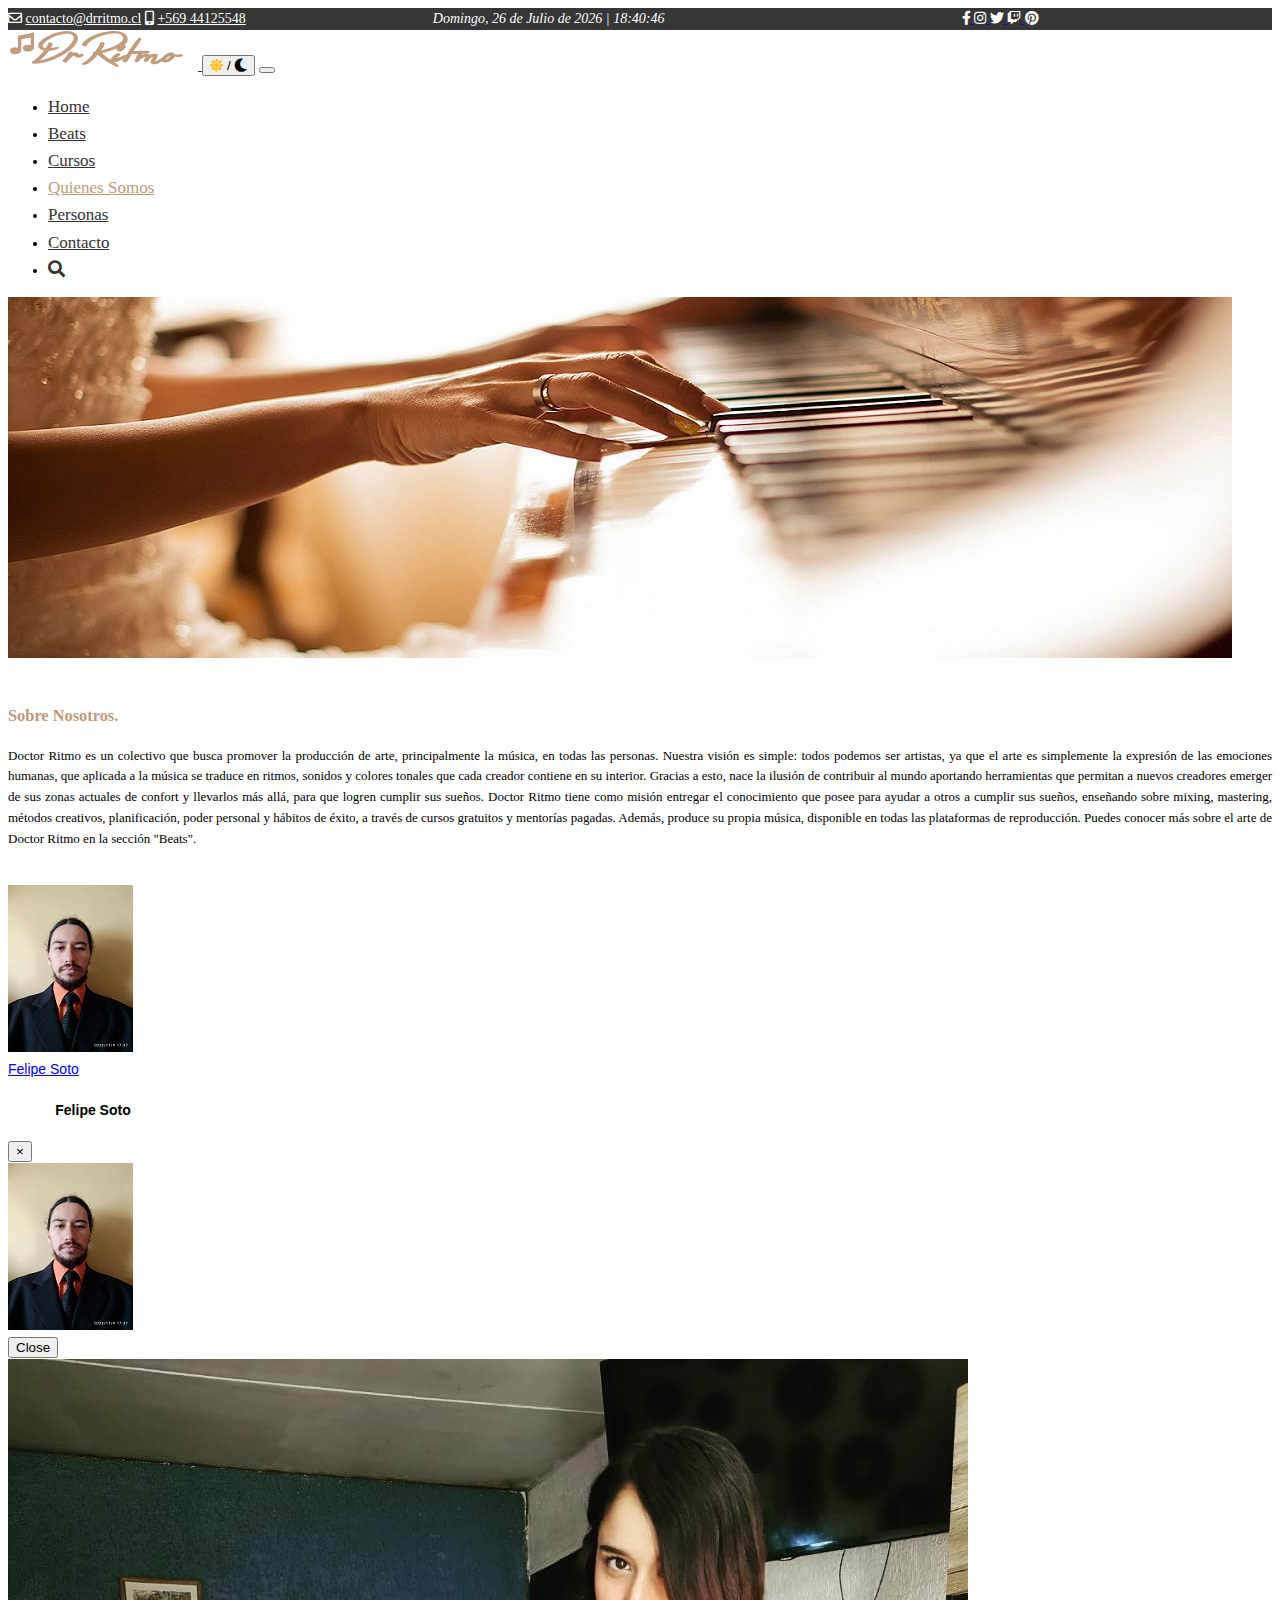
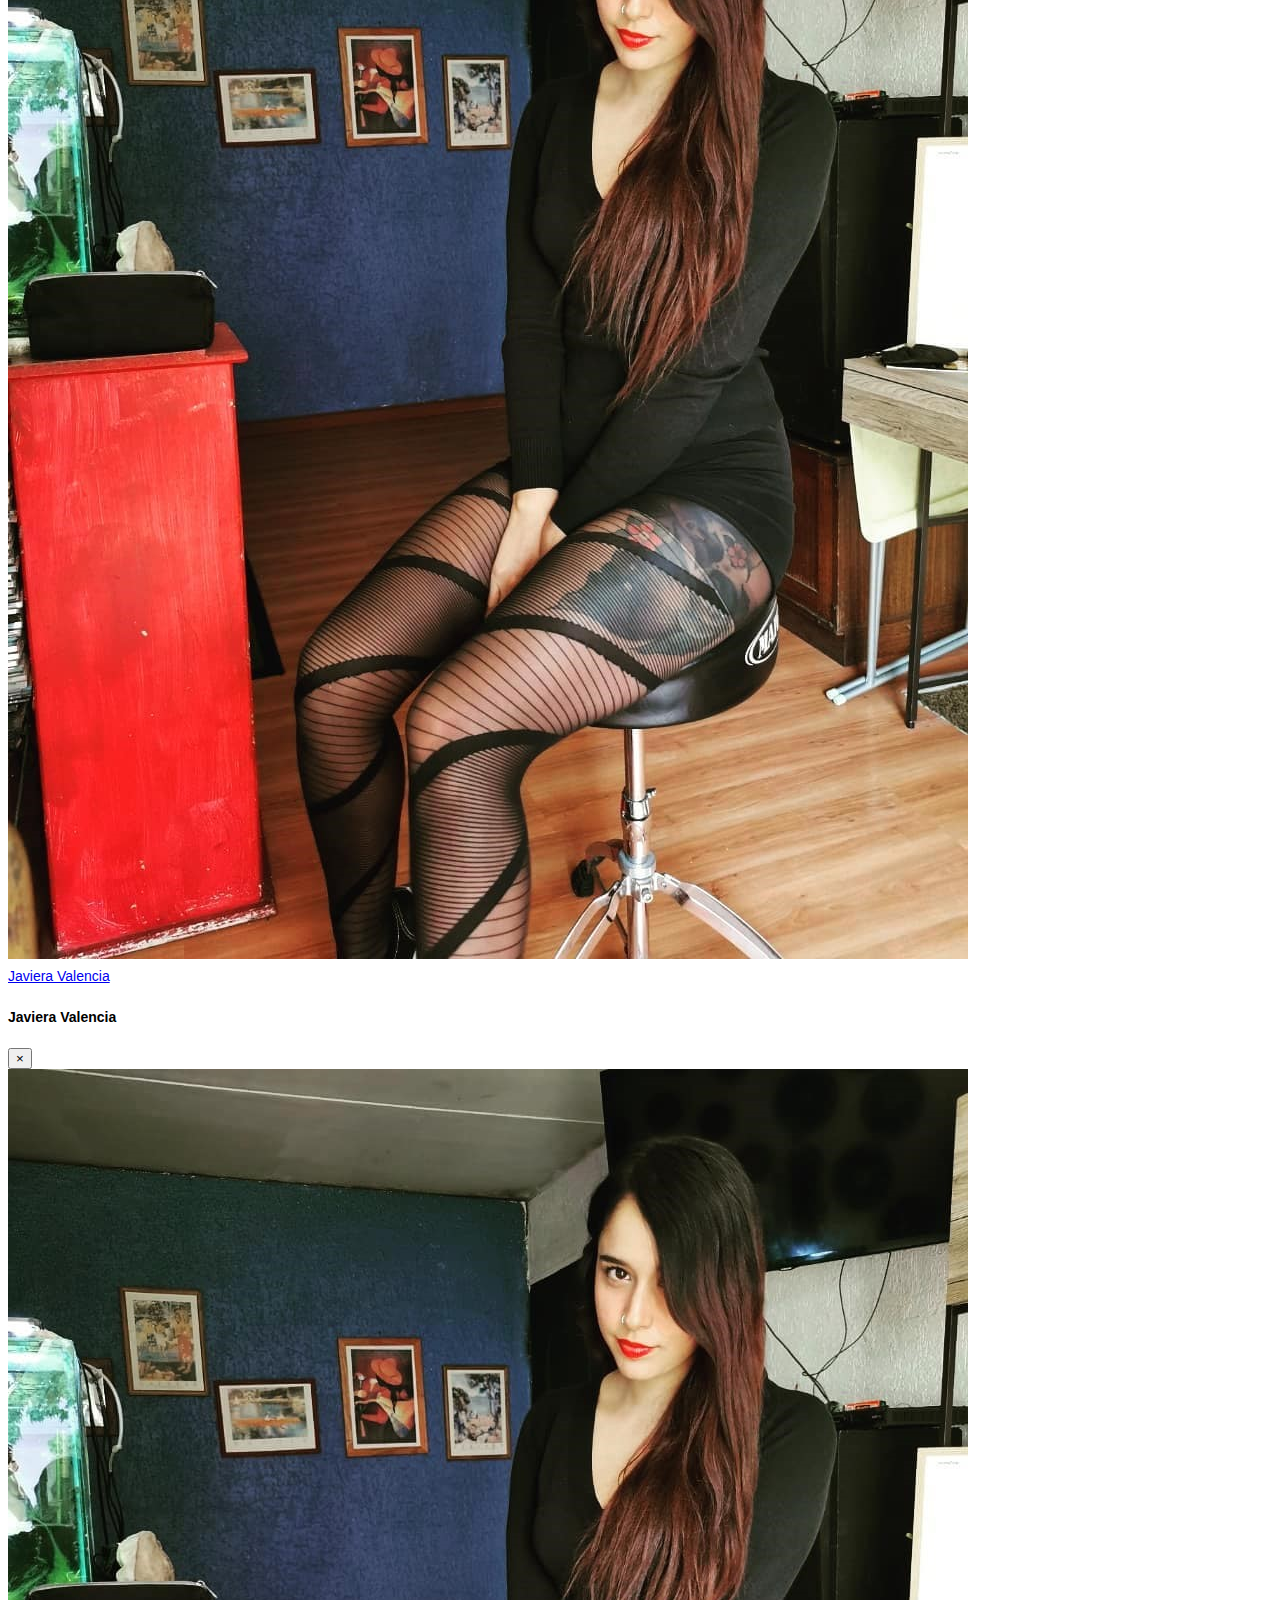
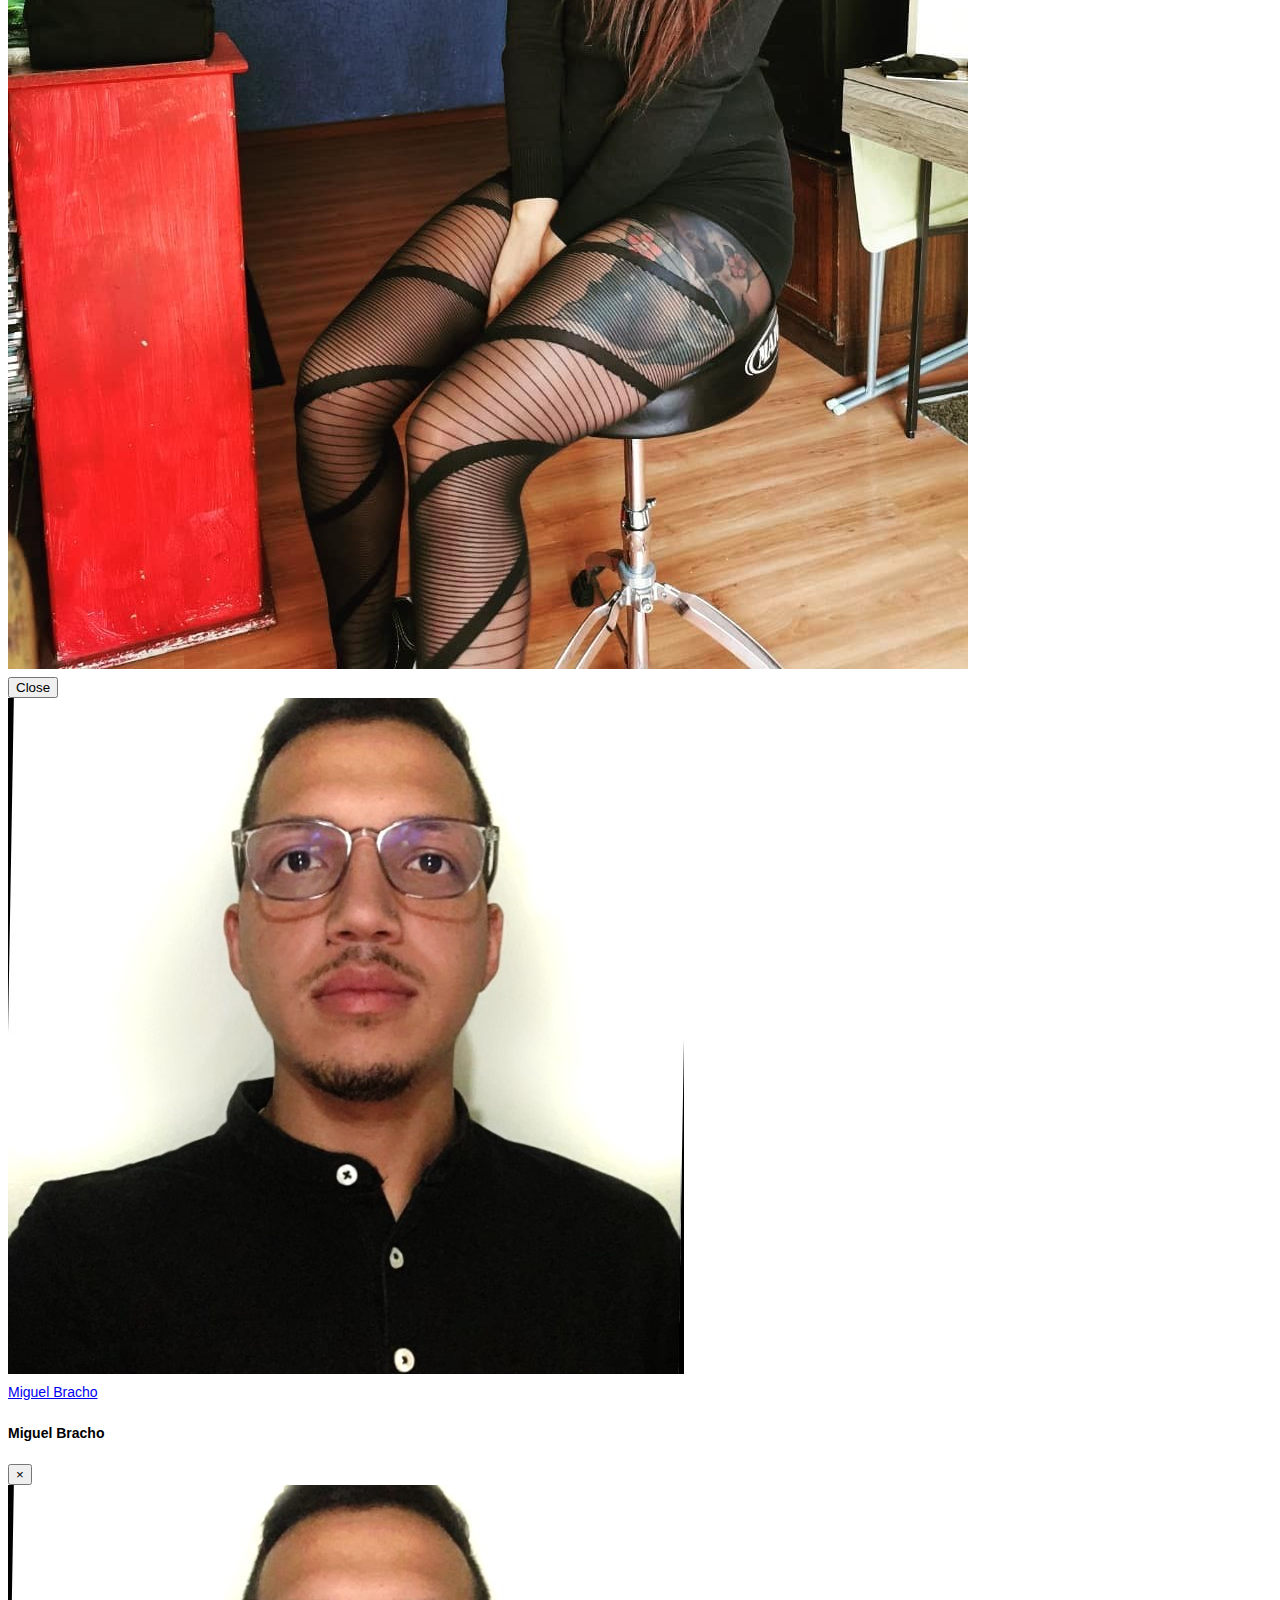
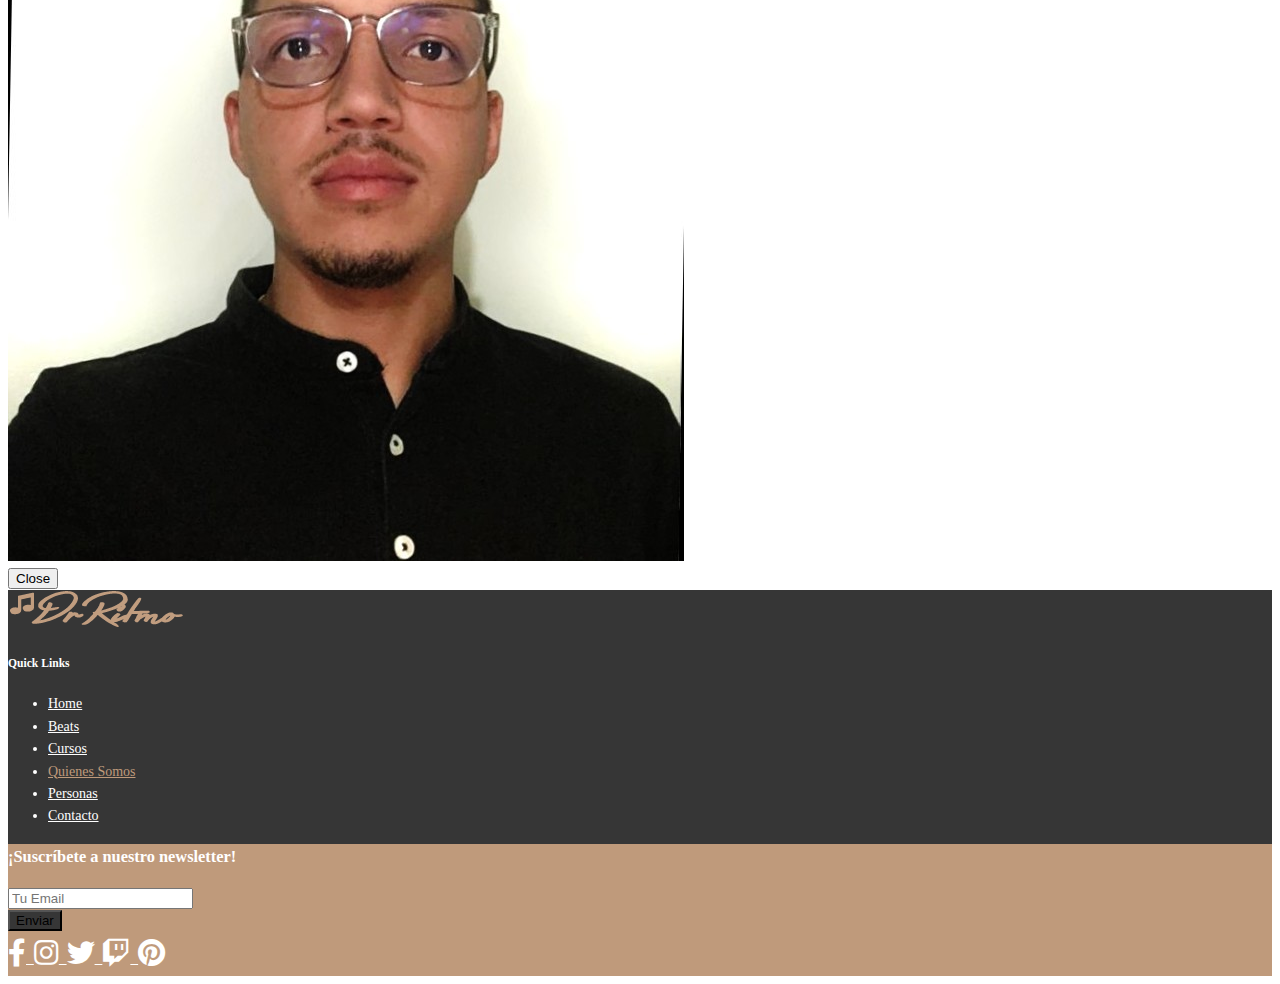
<file: quienessomos.html>
<!DOCTYPE html>
<html lang="es-cl">
<head>
    <meta charset="UTF-8">
    <meta http-equiv="X-UA-Compatible" content="IE=edge">
    <meta name="viewport" content="width=device-width, initial-scale=1.0">
    <link href="assets/img/favicon.ico" rel="icon" type="image/x-icon" />


    <title>DoctorRitmo</title>
</head>
<body onload="relog(),cargarModo()">
  
  <!--arriba del Nabvar barra de navegación-->
  <div class="container">
    <div id="upnav" class="row">
      <div class="container">
        <div id="textupnav" class="col-sm-12">
        <i id="rs" class="far fa-envelope"></i> <a id="rs" style="color: white;;" href="mailto:contacto@drritmo.cl">contacto@drritmo.cl</a> <i id="rs" class="fas fa-mobile-alt"></i> <a id="rs" style="color: white;;" href="tel:+56944125548">+569 44125548</a> <i id="rs"> ⠀⠀⠀⠀⠀⠀⠀⠀⠀⠀⠀⠀⠀⠀⠀⠀⠀⠀ </i> <i id="relog"></i> <i id="rs">⠀⠀⠀⠀⠀⠀⠀⠀⠀⠀⠀⠀⠀⠀⠀⠀⠀⠀⠀⠀⠀⠀⠀⠀⠀⠀⠀⠀⠀</i>
        <a id="rs" class="card-link" href="http://www.facebook.com" target="_blank">
              <span style="color: white;">
                  <i class="fab fa-facebook-f"></i>
              </span>
          </a>
          <a id="rs" class="card-link" href="http://instagram.com" target="_blank">
            <span style="color: white;">
                <i  class="fab fa-instagram"></i>
            </span>
        </a>
        <a id="rs" class="card-link" href="http://twitter.com" target="_blank">
            <span style="color: white;"">
                <i class="fab fa-twitter"></i>
            </span>
        </a>
        <a id="rs" class="card-link" href="http://twitch.tv" target="_blank">
            <span style="color: white;"">
                <i class="fab fa-twitch"></i>
            </span>
        </a>
        <a id="rs" class="card-link" href="http://www.pinterest.com" target="_blank">
            <span style="color: white;"">
                <i class="fab fa-pinterest"></i>
            </span>
        </a>
        </div>
      </div>
    </div>
  </div>
    <!--navbar-->
    <div class="container">
      <nav class="navbar navbar-expand-lg navbar-light">
          <a class="navbar-brand" href="#">
            <img src="assets/img/logo2.png" alt="BRAND" width="190px" height="40px">
          </a>
          <button type="button" class="btn btn-dark sm-3" onclick="cambiarModo();"><i id="sol" class="fas fa-sun"></i> / <i id="luna" class="fas fa-moon"></i></button>
          <button class="navbar-toggler" type="button" data-toggle="collapse" data-target="#navbarSupportedContent" aria-controls="navbarSupportedContent" aria-expanded="false" aria-label="Toggle navigation">
            <span class="navbar-toggler-icon"></span>
          </button>
          <!--Links-->
          <div class="collapse navbar-collapse " id="navbarSupportedContent">
              <ul class="navbar-nav ml-auto  ">
                <li class="nav-item">
                  <a id="navtxtcolor" class="nav-link" href="index.html">Home </a>
                </li>
                <li class="nav-item">
                  <a id="navtxtcolor" class="nav-link" href="beats.html">Beats</a>
                </li>
                <li class="nav-item ">
                  <a id="navtxtcolor" class="nav-link" href="cursos.html">Cursos <span class="sr-only">(current)</span></a>
                </li>
                <li class="nav-item active">
                  <a id="activoTxtNav" class="nav-link" href="quienessomos.html">Quienes Somos</a>
                </li>
                <li class="nav-item">
                    <a id="navtxtcolor" class="nav-link" href="personas.html">Personas </a>
                </li>
                <li class="nav-item">
                  <a id="navtxtcolor" class="nav-link " href="contacto.html" >Contacto</a>
                </li>
                <li class="nav-item" >
                  <a id="navtxtcolor" class="nav-link " href="#" >
                    <i class="fas fa-search"></i>
                  </a>
                </li>
                </div>
              </ul>
            </div>
          </nav>
        </div>

     <!--Contenido body-->
    <div class="container">
          <img src="assets/img/abouttop.jpg" alt="abouttop" class="img-fluid">
      </div>
        <div class="container">
          <div class="col-sm-10"><br>
            <h3 style="color: #bf9a7b;">Sobre Nosotros.</h3>
            <p>
              Doctor Ritmo es un colectivo que busca promover la producción de arte, principalmente la música, en todas las personas. Nuestra visión es simple: todos podemos ser artistas, ya que el arte es simplemente la expresión de las emociones humanas, que aplicada a la música se traduce en ritmos, sonidos y colores tonales que cada creador contiene en su interior. Gracias a esto, nace la ilusión de contribuir al mundo aportando herramientas que permitan a nuevos creadores emerger de sus zonas actuales de confort y llevarlos más allá, para que logren cumplir sus sueños.
              Doctor Ritmo tiene como misión entregar el conocimiento que posee para ayudar a otros a cumplir sus sueños, enseñando sobre mixing, mastering, métodos creativos, planificación, poder personal y hábitos de éxito, a través de cursos gratuitos y mentorías pagadas.
              Además, produce su propia música, disponible en todas las plataformas de reproducción. Puedes conocer más sobre el arte de Doctor Ritmo en la sección "Beats".
            </p> 
            <br>
          </div>
        </div>
      

    <div class="container">
      <div class="row">
          <div class="col-md-4 mt-2 mb-2">
              <div class="card bg-dark text-light" style="max-width: 170px;">
                  <img class="card-img-top" src="assets/img/felipe.jpg" alt="Imagen">
                  <div class="card-footer text-center">
                      <a href="#" class="btn btn-secondary" data-toggle="modal" data-target="#flipFlop">Felipe Soto</a>
                      <div class="modal fade" id="flipFlop" tabindex="-1" role="dialog" aria-labelledby="modalLabel" aria-hidden="true">
                        <div class="modal-dialog" role="document">
                          <div class="modal-content">
                            <div class="modal-header bg-dark text-light">
                              <h4 class="modal-title" id="modalLabel" style="font-weight: bold;" >Felipe Soto</h4>
                              <button type="button" class="close" data-dismiss="modal" aria-label="Close">
                                <span aria-hidden="true">&times;</span>
                              </button>
                            </div>
                              <div class="modal-body">
                                <img class="card-img-top" src="assets/img/felipe.jpg" alt="felipe">
                              </div>
                                <div class="modal-footer">
                                  <button type="button" class="btn btn-secondary" data-dismiss="modal">Close</button>
                                </div>
                            </div>
                          </div>
                        </div> 
                  </div>
              </div>
          </div>
          <div class="col-md-4 mt-2 mb-2">
            <div class="card bg-dark text-light" style="max-width: 190px;">
                <img class="card-img-top" src="assets/img/javi.jpeg" alt="Imagen">
                <div class="card-footer text-center">
                    <a href="#" class="btn btn-secondary" data-toggle="modal" data-target="#flipFlop2">Javiera Valencia</a>
                    <div class="modal fade" id="flipFlop2" tabindex="-1" role="dialog" aria-labelledby="modalLabel2" aria-hidden="true">
                      <div class="modal-dialog" role="document">
                        <div class="modal-content">
                          <div class="modal-header bg-dark text-light">
                            <h4 class="modal-title" id="modalLabel2" style="font-weight: bold;">Javiera Valencia</h4>
                            <button type="button" class="close" data-dismiss="modal" aria-label="Close">
                              <span aria-hidden="true">&times;</span>
                            </button>
                          </div>
                            <div class="modal-body">
                              <img class="card-img-top" src="assets/img/javi.jpeg" alt="javiera">
                            </div>
                              <div class="modal-footer">
                                <button type="button" class="btn btn-secondary" data-dismiss="modal">Close</button>
                              </div>
                          </div>
                        </div>
                      </div> 
                </div>
            </div>
        </div>
        <div class="col-md-4 mt-2 mb-2">
          <div class="card bg-dark text-light" style="max-width: 190px;">
              <img class="card-img-top" src="assets/img/miguel.jpeg" alt="miguel">
              <div class="card-footer text-center">
                  <a href="#" class="btn btn-secondary" data-toggle="modal" data-target="#flipFlop3">Miguel Bracho</a>
                  <div class="modal fade" id="flipFlop3" tabindex="-1" role="dialog" aria-labelledby="modalLabel3" aria-hidden="true">
                    <div class="modal-dialog" role="document">
                      <div class="modal-content">
                        <div class="modal-header bg-dark text-light">
                          <h4 class="modal-title" id="modalLabel3" style="font-weight: bold;">Miguel Bracho</h4>
                          <button type="button" class="close" data-dismiss="modal" aria-label="Close">
                            <span aria-hidden="true">&times;</span>
                          </button>
                        </div>
                          <div class="modal-body">
                            <img class="card-img-top" src="assets/img/miguel.jpeg" alt="miguel">
                          </div>
                            <div class="modal-footer">
                              <button type="button" class="btn btn-secondary" data-dismiss="modal">Close</button>
                            </div>
                        </div>
                      </div>
                    </div> 
              </div>
          </div>
      </div>
    </div>
  </div>
    <!--Contenido body end-->

    <!-- Footer Section -->
<footer class="footer mt-4 py-4 ">
  <div class="container">
      <div class="row">
          <div class="col-sm-12 col-md-3 text-center mt-4 mb-4 ">
              <img src="assets/img/logo2.png" alt="BRAND" height="40px" width="190px">
          </div>
          <div id="textupnav" class="col-sm-12 col-md-3 mt-4 mb-4">
               <h5>Quick Links</h5>
              <ul class="nav flex-column">
                  <li class="nav-item">
                    <a class="nav-link active" href="index.html">Home</a>
                  </li>
                  <li class="nav-item">
                    <a class="nav-link" href="beats.html">Beats</a>
                  </li>
                  <li class="nav-item">
                    <a class="nav-link" href="cursos.html">Cursos</a>
                  </li>
                  <li class="nav-item">
                    <a id="activoTxtNav" class="nav-link" href="quienessomos.html">Quienes Somos</a>
                  </li>
                  <li class="nav-item">
                    <a class="nav-link" href="personas.html">Personas</a>
                  </li>
                  <li class="nav-item">
                    <a class="nav-link" href="Contacto.html">Contacto</a>
                  </li>
               </ul>
          </div>
          <div class="col-sm-12 col-md-6 mt-4 mb-4">
              <div id="noticiero" class="card text-light">
                  <div class="card-header text-center">
                      <h3 class="card-title" style="color: white;">¡Suscríbete a nuestro newsletter!</h3>
                  </div>
                  <div class="card-body">
                      <div class="input-group">
                          <input type="email" class="form-control" name="email" placeholder="Tu Email">
                          <div class="input-group-append">
                              <button  id="btn" class="btn btn-success" type="submit">Enviar</button>
                          </div>
                      </div>
                  </div>
                  <div class="card-footer text-center">
                      <a class="card-link" href="http://www.facebook.com" target="_blank">
                          <span style="font-size: 2em;">
                              <i class="fab fa-facebook-f"></i>
                          </span>
                      </a>
                      <a class="card-link" href="http://instagram.com" target="_blank">
                          <span style="font-size: 2em;">
                              <i class="fab fa-instagram"></i>
                          </span>
                      </a>
                      <a class="card-link" href="http://twitter.com" target="_blank">
                          <span style="font-size: 2em;">
                              <i class="fab fa-twitter"></i>
                          </span>
                      </a>
                      <a class="card-link" href="http://twitch.tv" target="_blank">
                          <span style="font-size: 2em;">
                              <i class="fab fa-twitch"></i>
                          </span>
                      </a>
                      <a class="card-link" href="http://www.pinterest.com" target="_blank">
                          <span style="font-size: 2em;">
                              <i class="fab fa-pinterest"></i>
                          </span>
                      </a>
                  </div>
              </div>
          </div>                
      </div>
  </div>
</div>
<!-- END Footer Section-->

<!-- BoostStrap CSS -->
<link rel="stylesheet" href="https://cdn.jsdelivr.net/npm/bootstrap@4.6.0/dist/css/bootstrap.min.css" integrity="sha384-B0vP5xmATw1+K9KRQjQERJvTumQW0nPEzvF6L/Z6nronJ3oUOFUFpCjEUQouq2+l" crossorigin="anonymous">

<!-- Javascript Optional -->
<!-- Jquery first, then Popper.js, then Booststrap -->
<script src="https://code.jquery.com/jquery-3.5.1.slim.min.js" integrity="sha384-DfXdz2htPH0lsSSs5nCTpuj/zy4C+OGpamoFVy38MVBnE+IbbVYUew+OrCXaRkfj" crossorigin="anonymous"></script>
<script src="https://cdn.jsdelivr.net/npm/popper.js@1.16.1/dist/umd/popper.min.js" integrity="sha384-9/reFTGAW83EW2RDu2S0VKaIzap3H66lZH81PoYlFhbGU+6BZp6G7niu735Sk7lN" crossorigin="anonymous"></script>
<script src="https://cdn.jsdelivr.net/npm/bootstrap@4.6.0/dist/js/bootstrap.min.js" integrity="sha384-+YQ4JLhjyBLPDQt//I+STsc9iw4uQqACwlvpslubQzn4u2UU2UFM80nGisd026JF" crossorigin="anonymous"></script>

 <!-- Fontawesome CSS-->
 <link rel="stylesheet" href="https://use.fontawesome.com/releases/v5.15.3/css/all.css">

<!-- CSS Propios -->
<link rel="stylesheet" href="assets/css/styles.css">

 <!-- JAVASCRIPT propios-->
 <script src="assets/js/javascript.js"></script>
 <script src="assets/js/javascript_api.js"></script>
    
</body>
</html>
</file>
<file: assets/css/styles.css>
/*.carousel .carousel-indicators li {
    width: 10px;
    height: 10px;
    border-radius: 50%;
  }*/
  
  .carousel-inner img {
    width: 100%;
    height: 100%;
  }
  
  .footer {
    background-color: #363636;
    color: white;
  }
  
  .footer a{
    color: white;
  }
  
  .footer a:hover{
    color:#bf9a7b;
  }

  .navbar a{
    font-family: 'Open Sans';
    font-weight: normal;
    font-size: 17px;
    text-transform: none;
    color: #333333;
  }

  :root{
    --blanco: #ffffff;
    --oscuro: #212121;
    --primario: #ffc107;
    --secundario: #0097a7;
    --gris: #757575;
    --grisClaro: #DFE9F3;
  }

  body {
     /*font-size: 16px;
     font-family: Verdana;
     background-image: linear-gradient(to top, var(--secundario) 0%, var(--blanco) 100%);*/
    font-style: normal;
    font-weight: 300;
    font-size: 14px;
    line-height: 1.6;
    font-family: Roboto,sans-serif;
    letter-spacing: 0px;
    text-align: left;
    color: #3b3d42;
   }

  p {
    font-family: Verdana;
    font-size: 13px;
    text-align: justify;
  }

  h3 {
    font-family: Impact;
    color: #bf9a7b;
  }

  label {
    font-style: normal;
    font-weight: 300;
    font-size: 14px;
    line-height: 1.6;
    font-family: Roboto,sans-serif;
    letter-spacing: 0px;
    text-align: left;
    color: #3b3d42;
  }

  #divisaslabel{
    color: white;
    font-size: large;
  }

  #upnav {
    background-color: #363636;
  }
  
  #textupnav{
    font-family: 'Gill Sans';
    color: white;
  }

  #rs :hover{
    color: #bf9a7b;
  }

  #noticiero {
    background-color: #bf9a7b;
  }

  #btn {
    background-color: #363636;
  }

  #modalLabel {
    text-align: center;
  }

 h1 {
   text-align: center;
    position: absolute;
    top: 200px;
    color: #000000;
 }

@media screen and (max-width: 1224px) {
  #rs {
    display: none;
  }
}

.oscuro{ 
  background-color: #1f1f1f; 
  color: #f1eded;
  transition: 1s;
}

body.oscuro #navtxtcolor{
  color: #f1eded;
}
body.oscuro #luna{
  color: #757575;
}
body.oscuro #activoTxtNav{
  color: #bf9a7b;
}
 
.claro{ 
  background-color: #ffffff; 
  color: #000000;
  transition: 1s;
}
body.claro #activoTxtNav{
  color: #bf9a7b;
}

body.claro #sol{
  color: #ffc107;
}

@media screen and (min-width: 601px) {
  div.rs {
    font-size: 30px;
  }
}

@media screen and (max-width: 600px) {
  div.rs {
    font-size: 20px;
  }
}
</file>
